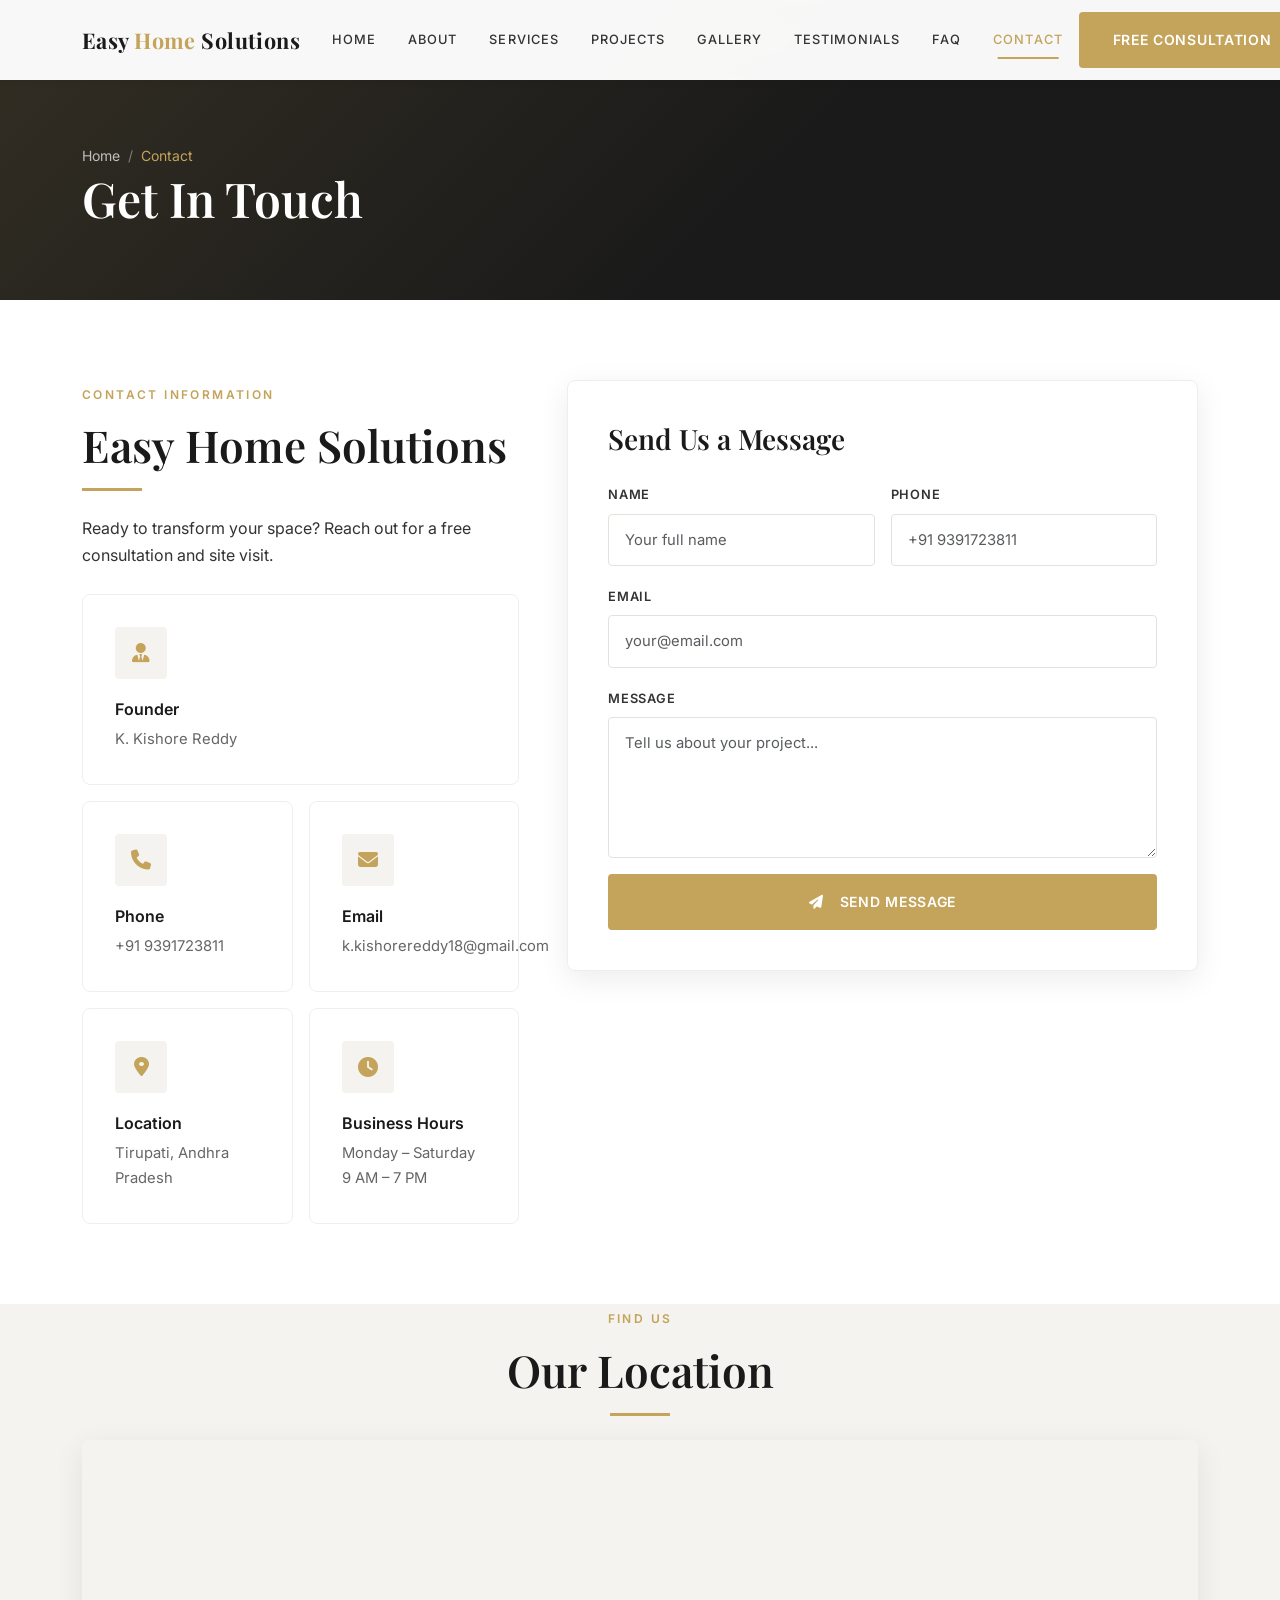
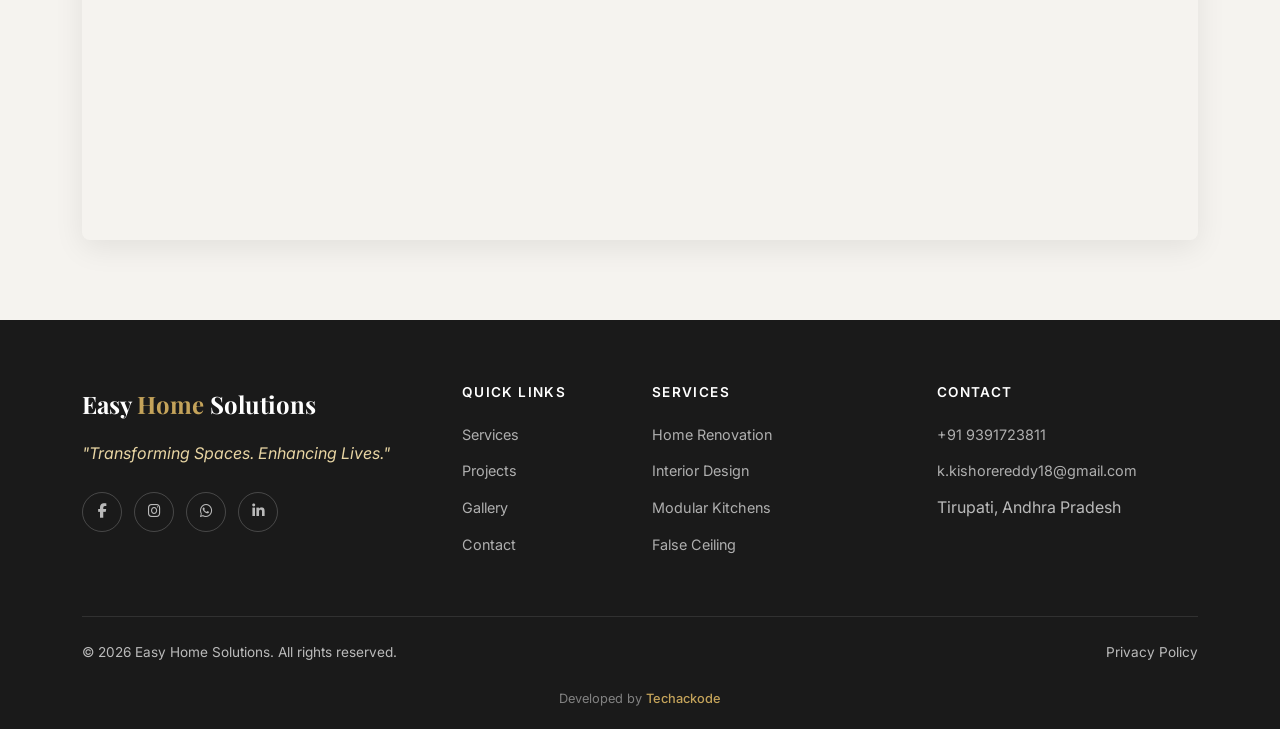
<file: contact.html>
<!DOCTYPE html>
<html lang="en">
<head>
  <meta charset="UTF-8">
  <meta name="viewport" content="width=device-width, initial-scale=1.0">
  <title>Contact Us | Easy Home Solutions — Tirupati, Andhra Pradesh</title>
  <meta name="description" content="Contact Easy Home Solutions for free consultation. Call +91 9391723811 or visit us in Tirupati, Andhra Pradesh. Premium home renovation and interior design.">
  <meta name="keywords" content="Contact Easy Home Solutions, Interior Designers in Tirupati, Home Renovation in Andhra Pradesh">
  <meta name="robots" content="index, follow">
  <meta name="theme-color" content="#1a1a1a">
  <link rel="canonical" href="https://easyhomesolutions.in/contact.html">
  <meta property="og:title" content="Contact Us | Easy Home Solutions">
  <meta property="og:description" content="Get in touch for a free site visit and consultation. Tirupati, Andhra Pradesh.">
  <meta property="og:type" content="website">
  <meta property="og:url" content="https://easyhomesolutions.in/contact.html">
  <meta property="og:image" content="https://images.unsplash.com/photo-1618221195710-dd6b41faaea6?w=1200&q=80">
  <meta property="og:locale" content="en_IN">
  <meta property="og:site_name" content="Easy Home Solutions">
  <meta name="twitter:card" content="summary_large_image">
  <meta name="twitter:title" content="Contact Us | Easy Home Solutions">
  <meta name="twitter:description" content="Get in touch for a free site visit and consultation.">
  <meta name="twitter:image" content="https://images.unsplash.com/photo-1618221195710-dd6b41faaea6?w=1200&q=80">
  <link rel="preconnect" href="https://fonts.googleapis.com">
  <link rel="preconnect" href="https://fonts.gstatic.com" crossorigin>
  <link href="https://fonts.googleapis.com/css2?family=Inter:wght@400;500;600;700&family=Playfair+Display:wght@500;600;700&display=swap" rel="stylesheet">
  <link href="https://cdn.jsdelivr.net/npm/bootstrap@5.3.3/dist/css/bootstrap.min.css" rel="stylesheet">
  <link href="https://cdnjs.cloudflare.com/ajax/libs/font-awesome/6.5.1/css/all.min.css" rel="stylesheet">
  <link href="https://cdn.jsdelivr.net/npm/aos@2.3.4/dist/aos.css" rel="stylesheet">
  <link href="css/style.css" rel="stylesheet">
  <script type="application/ld+json">
  {
    "@context": "https://schema.org",
    "@type": "LocalBusiness",
    "@id": "https://easyhomesolutions.in/#business",
    "name": "Easy Home Solutions",
    "image": "https://images.unsplash.com/photo-1618221195710-dd6b41faaea6?w=1200&q=80",
    "telephone": "+919391723811",
    "email": "k.kishorereddy18@gmail.com",
    "address": {
      "@type": "PostalAddress",
      "streetAddress": "Tirupati",
      "addressLocality": "Tirupati",
      "addressRegion": "Andhra Pradesh",
      "postalCode": "517501",
      "addressCountry": "IN"
    },
    "geo": {
      "@type": "GeoCoordinates",
      "latitude": 13.6288,
      "longitude": 79.4192
    },
    "openingHoursSpecification": {
      "@type": "OpeningHoursSpecification",
      "dayOfWeek": ["Monday","Tuesday","Wednesday","Thursday","Friday","Saturday"],
      "opens": "09:00",
      "closes": "19:00"
    },
    "founder": {
      "@type": "Person",
      "name": "K. Kishore Reddy"
    },
    "url": "https://easyhomesolutions.in/contact.html"
  }
  </script>
</head>
<body>

  <nav class="navbar navbar-ehs navbar-expand-lg inner-page" aria-label="Main navigation">
    <div class="container">
      <a class="navbar-brand" href="index.html">Easy <span>Home</span> Solutions</a>
      <button class="navbar-toggler-ehs d-lg-none" type="button" aria-label="Toggle navigation"><span></span><span></span><span></span></button>
      <div class="collapse navbar-collapse d-none d-lg-flex justify-content-center">
        <ul class="navbar-nav">
          <li class="nav-item"><a class="nav-link" href="index.html" data-page="index.html">Home</a></li>
          <li class="nav-item"><a class="nav-link" href="about.html" data-page="about.html">About</a></li>
          <li class="nav-item"><a class="nav-link" href="services.html" data-page="services.html">Services</a></li>
          <li class="nav-item"><a class="nav-link" href="projects.html" data-page="projects.html">Projects</a></li>
          <li class="nav-item"><a class="nav-link" href="gallery.html" data-page="gallery.html">Gallery</a></li>
          <li class="nav-item"><a class="nav-link" href="testimonials.html" data-page="testimonials.html">Testimonials</a></li>
          <li class="nav-item"><a class="nav-link" href="faq.html" data-page="faq.html">FAQ</a></li>
          <li class="nav-item"><a class="nav-link active" href="contact.html" data-page="contact.html">Contact</a></li>
        </ul>
      </div>
      <a href="contact.html" class="btn-ehs btn-ehs-primary d-none d-lg-inline-flex">Free Consultation</a>
    </div>
  </nav>

  <div class="mobile-menu d-lg-none">
    <ul class="navbar-nav">
      <li class="nav-item"><a class="nav-link" href="index.html">Home</a></li>
      <li class="nav-item"><a class="nav-link" href="about.html">About</a></li>
      <li class="nav-item"><a class="nav-link" href="services.html">Services</a></li>
      <li class="nav-item"><a class="nav-link" href="projects.html">Projects</a></li>
      <li class="nav-item"><a class="nav-link" href="gallery.html">Gallery</a></li>
      <li class="nav-item"><a class="nav-link" href="testimonials.html">Testimonials</a></li>
      <li class="nav-item"><a class="nav-link" href="faq.html">FAQ</a></li>
      <li class="nav-item"><a class="nav-link" href="contact.html">Contact</a></li>
    </ul>
    <a href="contact.html" class="btn-ehs btn-ehs-primary mt-4 w-100">Free Consultation</a>
  </div>

  <main>
    <header class="page-header">
      <div class="container" data-aos="fade-up">
        <nav aria-label="Breadcrumb">
          <ol class="breadcrumb">
            <li class="breadcrumb-item"><a href="index.html">Home</a></li>
            <li class="breadcrumb-item active" aria-current="page">Contact</li>
          </ol>
        </nav>
        <h1>Get In Touch</h1>
      </div>
    </header>

    <section class="section-padding">
      <div class="container">
        <div class="row g-5">
          <div class="col-lg-5" data-aos="fade-right">
            <span class="section-label">Contact Information</span>
            <h2 class="section-title">Easy Home Solutions</h2>
            <div class="divider"></div>
            <p class="mb-4">Ready to transform your space? Reach out for a free consultation and site visit.</p>

            <div class="row g-3">
              <div class="col-12">
                <div class="contact-info-card">
                  <div class="contact-info-icon"><i class="fas fa-user-tie" aria-hidden="true"></i></div>
                  <h4>Founder</h4>
                  <p>K. Kishore Reddy</p>
                </div>
              </div>
              <div class="col-sm-6">
                <div class="contact-info-card">
                  <div class="contact-info-icon"><i class="fas fa-phone" aria-hidden="true"></i></div>
                  <h4>Phone</h4>
                  <p><a href="tel:+919391723811">+91 9391723811</a></p>
                </div>
              </div>
              <div class="col-sm-6">
                <div class="contact-info-card">
                  <div class="contact-info-icon"><i class="fas fa-envelope" aria-hidden="true"></i></div>
                  <h4>Email</h4>
                  <p><a href="mailto:k.kishorereddy18@gmail.com">k.kishorereddy18@gmail.com</a></p>
                </div>
              </div>
              <div class="col-sm-6">
                <div class="contact-info-card">
                  <div class="contact-info-icon"><i class="fas fa-map-marker-alt" aria-hidden="true"></i></div>
                  <h4>Location</h4>
                  <p>Tirupati, Andhra Pradesh</p>
                </div>
              </div>
              <div class="col-sm-6">
                <div class="contact-info-card">
                  <div class="contact-info-icon"><i class="fas fa-clock" aria-hidden="true"></i></div>
                  <h4>Business Hours</h4>
                  <p>Monday – Saturday<br>9 AM – 7 PM</p>
                </div>
              </div>
            </div>
          </div>

          <div class="col-lg-7" data-aos="fade-left">
            <div class="contact-form">
              <h3 class="mb-4">Send Us a Message</h3>
              <div class="alert form-alert" role="alert" aria-live="polite" hidden></div>
              <form id="contactForm" novalidate>
                <div class="row g-3">
                  <div class="col-md-6">
                    <label for="name" class="form-label">Name</label>
                    <input type="text" class="form-control" id="name" name="name" placeholder="Your full name" required autocomplete="name" minlength="2">
                    <div class="invalid-feedback">Please enter your full name (at least 2 characters).</div>
                  </div>
                  <div class="col-md-6">
                    <label for="phone" class="form-label">Phone</label>
                    <input type="tel" class="form-control" id="phone" name="phone" placeholder="+91 9391723811" required autocomplete="tel" pattern="[6-9][0-9]{9}">
                    <div class="invalid-feedback">Please enter a valid 10-digit Indian mobile number.</div>
                  </div>
                  <div class="col-12">
                    <label for="email" class="form-label">Email</label>
                    <input type="email" class="form-control" id="email" name="email" placeholder="your@email.com" required autocomplete="email">
                    <div class="invalid-feedback">Please enter a valid email address.</div>
                  </div>
                  <div class="col-12">
                    <label for="message" class="form-label">Message</label>
                    <textarea class="form-control" id="message" name="message" rows="5" placeholder="Tell us about your project..." required minlength="10"></textarea>
                    <div class="invalid-feedback">Please enter a message (at least 10 characters).</div>
                  </div>
                  <div class="col-12">
                    <button type="submit" class="btn-ehs btn-ehs-primary w-100">
                      <i class="fas fa-paper-plane me-2" aria-hidden="true"></i>Send Message
                    </button>
                  </div>
                </div>
              </form>
            </div>
          </div>
        </div>
      </div>
    </section>

    <section class="section-padding bg-cream pt-0">
      <div class="container" data-aos="fade-up">
        <div class="text-center mb-4">
          <span class="section-label">Find Us</span>
          <h2 class="section-title">Our Location</h2>
          <div class="divider divider-center"></div>
        </div>
        <div class="map-container">
          <iframe
            src="https://maps.google.com/maps?q=Tirupati,Andhra+Pradesh,India&output=embed"
            title="Easy Home Solutions location map - Tirupati, Andhra Pradesh"
            loading="lazy"
            referrerpolicy="no-referrer-when-downgrade"
            allowfullscreen>
          </iframe>
        </div>
      </div>
    </section>
  </main>

  <footer class="footer" role="contentinfo">
    <div class="container">
      <div class="row g-4">
        <div class="col-lg-4">
          <div class="footer-brand">Easy <span>Home</span> Solutions</div>
          <p class="footer-tagline">"Transforming Spaces. Enhancing Lives."</p>
          <div class="footer-social mt-3">
            <a href="#" aria-label="Facebook"><i class="fab fa-facebook-f" aria-hidden="true"></i></a>
            <a href="#" aria-label="Instagram"><i class="fab fa-instagram" aria-hidden="true"></i></a>
            <a href="https://wa.me/919391723811" aria-label="WhatsApp"><i class="fab fa-whatsapp" aria-hidden="true"></i></a>
            <a href="#" aria-label="LinkedIn"><i class="fab fa-linkedin-in" aria-hidden="true"></i></a>
          </div>
        </div>
        <div class="col-6 col-lg-2">
          <h5>Quick Links</h5>
          <ul class="footer-links">
            <li><a href="services.html">Services</a></li>
            <li><a href="projects.html">Projects</a></li>
            <li><a href="gallery.html">Gallery</a></li>
            <li><a href="contact.html">Contact</a></li>
          </ul>
        </div>
        <div class="col-6 col-lg-3">
          <h5>Services</h5>
          <ul class="footer-links">
            <li><a href="services.html">Home Renovation</a></li>
            <li><a href="services.html">Interior Design</a></li>
            <li><a href="services.html">Modular Kitchens</a></li>
            <li><a href="services.html">False Ceiling</a></li>
          </ul>
        </div>
        <div class="col-lg-3">
          <h5>Contact</h5>
          <ul class="footer-links">
            <li><a href="tel:+919391723811">+91 9391723811</a></li>
            <li><a href="mailto:k.kishorereddy18@gmail.com">k.kishorereddy18@gmail.com</a></li>
            <li>Tirupati, Andhra Pradesh</li>
          </ul>
        </div>
      </div>
      <div class="footer-bottom d-flex flex-column flex-md-row justify-content-between align-items-center gap-2">
        <p class="mb-0">&copy; 2026 Easy Home Solutions. All rights reserved.</p>
        <a href="privacy.html">Privacy Policy</a>
      </div>
      <div class="footer-techackode">
        <p class="mb-0">Developed by <a href="https://techackode.com" target="_blank" rel="noopener noreferrer">Techackode</a></p>
      </div>
    </div>
  </footer>

  <button class="back-to-top" aria-label="Back to top"><i class="fas fa-chevron-up" aria-hidden="true"></i></button>
  <script src="https://cdn.jsdelivr.net/npm/bootstrap@5.3.3/dist/js/bootstrap.bundle.min.js" defer></script>
  <script src="https://cdn.jsdelivr.net/npm/aos@2.3.4/dist/aos.js" defer></script>
  <script src="js/script.js" defer></script>
</body>
</html>
</file>
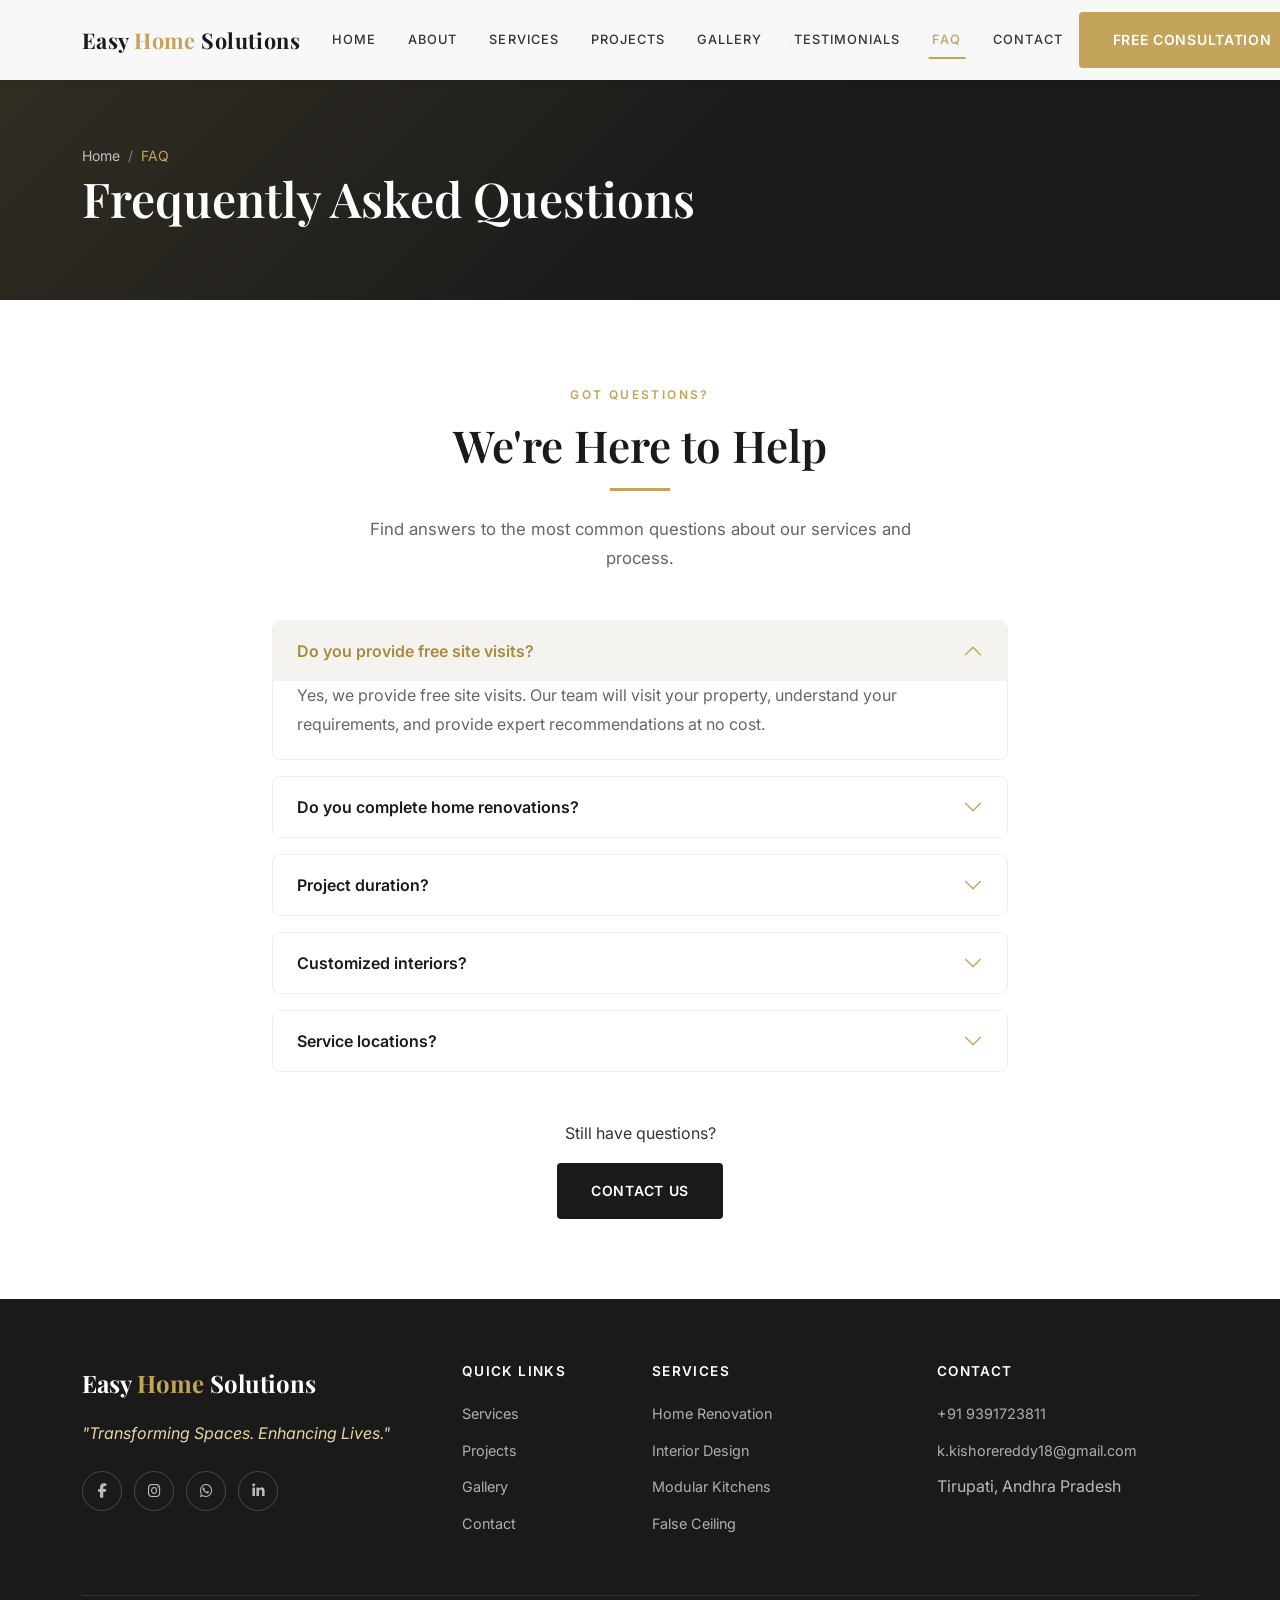
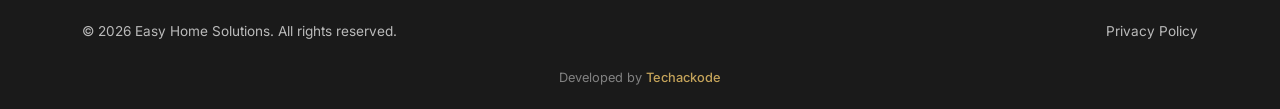
<file: faq.html>
<!DOCTYPE html>
<html lang="en">
<head>
  <meta charset="UTF-8">
  <meta name="viewport" content="width=device-width, initial-scale=1.0">
  <title>FAQ | Easy Home Solutions — Frequently Asked Questions</title>
  <meta name="description" content="Find answers to common questions about Easy Home Solutions home renovation, interior design services, project duration, and service locations in Andhra Pradesh.">
  <meta name="robots" content="index, follow">
  <meta name="theme-color" content="#1a1a1a">
  <link rel="canonical" href="https://easyhomesolutions.in/faq.html">
  <meta property="og:title" content="FAQ | Easy Home Solutions">
  <meta property="og:description" content="Frequently asked questions about home renovation, interior design, and our services in Andhra Pradesh.">
  <meta property="og:type" content="website">
  <meta property="og:url" content="https://easyhomesolutions.in/faq.html">
  <meta property="og:image" content="https://images.unsplash.com/photo-1618221195710-dd6b41faaea6?w=1200&q=80">
  <meta property="og:locale" content="en_IN">
  <meta property="og:site_name" content="Easy Home Solutions">
  <meta name="twitter:card" content="summary_large_image">
  <meta name="twitter:title" content="FAQ | Easy Home Solutions">
  <meta name="twitter:description" content="Answers to common questions about our renovation services.">
  <meta name="twitter:image" content="https://images.unsplash.com/photo-1618221195710-dd6b41faaea6?w=1200&q=80">
  <link rel="preconnect" href="https://fonts.googleapis.com">
  <link rel="preconnect" href="https://fonts.gstatic.com" crossorigin>
  <link href="https://fonts.googleapis.com/css2?family=Inter:wght@400;500;600;700&family=Playfair+Display:wght@500;600;700&display=swap" rel="stylesheet">
  <link href="https://cdn.jsdelivr.net/npm/bootstrap@5.3.3/dist/css/bootstrap.min.css" rel="stylesheet">
  <link href="https://cdnjs.cloudflare.com/ajax/libs/font-awesome/6.5.1/css/all.min.css" rel="stylesheet">
  <link href="https://cdn.jsdelivr.net/npm/aos@2.3.4/dist/aos.css" rel="stylesheet">
  <link href="css/style.css" rel="stylesheet">
  <script type="application/ld+json">
  {
    "@context": "https://schema.org",
    "@type": "FAQPage",
    "mainEntity": [
      {
        "@type": "Question",
        "name": "Do you provide free site visits?",
        "acceptedAnswer": {
          "@type": "Answer",
          "text": "Yes, we provide free site visits."
        }
      },
      {
        "@type": "Question",
        "name": "Do you complete home renovations?",
        "acceptedAnswer": {
          "@type": "Answer",
          "text": "Yes."
        }
      },
      {
        "@type": "Question",
        "name": "Project duration?",
        "acceptedAnswer": {
          "@type": "Answer",
          "text": "Depends on project scope."
        }
      },
      {
        "@type": "Question",
        "name": "Customized interiors?",
        "acceptedAnswer": {
          "@type": "Answer",
          "text": "Yes."
        }
      },
      {
        "@type": "Question",
        "name": "Service locations?",
        "acceptedAnswer": {
          "@type": "Answer",
          "text": "Andhra Pradesh and nearby regions."
        }
      }
    ]
  }
  </script>
</head>
<body>

  <nav class="navbar navbar-ehs navbar-expand-lg inner-page" aria-label="Main navigation">
    <div class="container">
      <a class="navbar-brand" href="index.html">Easy <span>Home</span> Solutions</a>
      <button class="navbar-toggler-ehs d-lg-none" type="button" aria-label="Toggle navigation"><span></span><span></span><span></span></button>
      <div class="collapse navbar-collapse d-none d-lg-flex justify-content-center">
        <ul class="navbar-nav">
          <li class="nav-item"><a class="nav-link" href="index.html" data-page="index.html">Home</a></li>
          <li class="nav-item"><a class="nav-link" href="about.html" data-page="about.html">About</a></li>
          <li class="nav-item"><a class="nav-link" href="services.html" data-page="services.html">Services</a></li>
          <li class="nav-item"><a class="nav-link" href="projects.html" data-page="projects.html">Projects</a></li>
          <li class="nav-item"><a class="nav-link" href="gallery.html" data-page="gallery.html">Gallery</a></li>
          <li class="nav-item"><a class="nav-link" href="testimonials.html" data-page="testimonials.html">Testimonials</a></li>
          <li class="nav-item"><a class="nav-link active" href="faq.html" data-page="faq.html">FAQ</a></li>
          <li class="nav-item"><a class="nav-link" href="contact.html" data-page="contact.html">Contact</a></li>
        </ul>
      </div>
      <a href="contact.html" class="btn-ehs btn-ehs-primary d-none d-lg-inline-flex">Free Consultation</a>
    </div>
  </nav>

  <div class="mobile-menu d-lg-none">
    <ul class="navbar-nav">
      <li class="nav-item"><a class="nav-link" href="index.html">Home</a></li>
      <li class="nav-item"><a class="nav-link" href="about.html">About</a></li>
      <li class="nav-item"><a class="nav-link" href="services.html">Services</a></li>
      <li class="nav-item"><a class="nav-link" href="projects.html">Projects</a></li>
      <li class="nav-item"><a class="nav-link" href="gallery.html">Gallery</a></li>
      <li class="nav-item"><a class="nav-link" href="testimonials.html">Testimonials</a></li>
      <li class="nav-item"><a class="nav-link" href="faq.html">FAQ</a></li>
      <li class="nav-item"><a class="nav-link" href="contact.html">Contact</a></li>
    </ul>
    <a href="contact.html" class="btn-ehs btn-ehs-primary mt-4 w-100">Free Consultation</a>
  </div>

  <main>
    <header class="page-header">
      <div class="container" data-aos="fade-up">
        <nav aria-label="Breadcrumb">
          <ol class="breadcrumb">
            <li class="breadcrumb-item"><a href="index.html">Home</a></li>
            <li class="breadcrumb-item active" aria-current="page">FAQ</li>
          </ol>
        </nav>
        <h1>Frequently Asked Questions</h1>
      </div>
    </header>

    <section class="section-padding">
      <div class="container">
        <div class="row">
          <div class="col-lg-8 mx-auto" data-aos="fade-up">
            <div class="text-center mb-5">
              <span class="section-label">Got Questions?</span>
              <h2 class="section-title">We're Here to Help</h2>
              <div class="divider divider-center"></div>
              <p class="section-subtitle mx-auto">Find answers to the most common questions about our services and process.</p>
            </div>

            <div class="accordion faq-accordion" id="faqAccordion">
              <div class="accordion-item">
                <h2 class="accordion-header">
                  <button class="accordion-button" type="button" data-bs-toggle="collapse" data-bs-target="#faq1" aria-expanded="true" aria-controls="faq1">
                    Do you provide free site visits?
                  </button>
                </h2>
                <div id="faq1" class="accordion-collapse collapse show" data-bs-parent="#faqAccordion">
                  <div class="accordion-body">
                    Yes, we provide free site visits. Our team will visit your property, understand your requirements, and provide expert recommendations at no cost.
                  </div>
                </div>
              </div>
              <div class="accordion-item">
                <h2 class="accordion-header">
                  <button class="accordion-button collapsed" type="button" data-bs-toggle="collapse" data-bs-target="#faq2" aria-expanded="false" aria-controls="faq2">
                    Do you complete home renovations?
                  </button>
                </h2>
                <div id="faq2" class="accordion-collapse collapse" data-bs-parent="#faqAccordion">
                  <div class="accordion-body">
                    Yes. We offer complete home renovation services including structural changes, interior design, modular kitchens, false ceilings, electrical, plumbing, painting, and more.
                  </div>
                </div>
              </div>
              <div class="accordion-item">
                <h2 class="accordion-header">
                  <button class="accordion-button collapsed" type="button" data-bs-toggle="collapse" data-bs-target="#faq3" aria-expanded="false" aria-controls="faq3">
                    Project duration?
                  </button>
                </h2>
                <div id="faq3" class="accordion-collapse collapse" data-bs-parent="#faqAccordion">
                  <div class="accordion-body">
                    Depends on project scope. A modular kitchen may take 2–4 weeks, while a complete home renovation can take 2–6 months. We provide a detailed timeline during consultation.
                  </div>
                </div>
              </div>
              <div class="accordion-item">
                <h2 class="accordion-header">
                  <button class="accordion-button collapsed" type="button" data-bs-toggle="collapse" data-bs-target="#faq4" aria-expanded="false" aria-controls="faq4">
                    Customized interiors?
                  </button>
                </h2>
                <div id="faq4" class="accordion-collapse collapse" data-bs-parent="#faqAccordion">
                  <div class="accordion-body">
                    Yes. Every project is fully customized to match your style, budget, and functional needs. We create bespoke designs tailored specifically for your space.
                  </div>
                </div>
              </div>
              <div class="accordion-item">
                <h2 class="accordion-header">
                  <button class="accordion-button collapsed" type="button" data-bs-toggle="collapse" data-bs-target="#faq5" aria-expanded="false" aria-controls="faq5">
                    Service locations?
                  </button>
                </h2>
                <div id="faq5" class="accordion-collapse collapse" data-bs-parent="#faqAccordion">
                  <div class="accordion-body">
                    Andhra Pradesh and nearby regions. We are based in Tirupati and serve clients across Chittoor, Nellore, Kadapa, and surrounding areas.
                  </div>
                </div>
              </div>
            </div>

            <div class="text-center mt-5">
              <p class="mb-3">Still have questions?</p>
              <a href="contact.html" class="btn-ehs btn-ehs-dark">Contact Us</a>
            </div>
          </div>
        </div>
      </div>
    </section>
  </main>

  <footer class="footer" role="contentinfo">
    <div class="container">
      <div class="row g-4">
        <div class="col-lg-4">
          <div class="footer-brand">Easy <span>Home</span> Solutions</div>
          <p class="footer-tagline">"Transforming Spaces. Enhancing Lives."</p>
          <div class="footer-social mt-3">
            <a href="#" aria-label="Facebook"><i class="fab fa-facebook-f" aria-hidden="true"></i></a>
            <a href="#" aria-label="Instagram"><i class="fab fa-instagram" aria-hidden="true"></i></a>
            <a href="#" aria-label="WhatsApp"><i class="fab fa-whatsapp" aria-hidden="true"></i></a>
            <a href="#" aria-label="LinkedIn"><i class="fab fa-linkedin-in" aria-hidden="true"></i></a>
          </div>
        </div>
        <div class="col-6 col-lg-2">
          <h5>Quick Links</h5>
          <ul class="footer-links">
            <li><a href="services.html">Services</a></li>
            <li><a href="projects.html">Projects</a></li>
            <li><a href="gallery.html">Gallery</a></li>
            <li><a href="contact.html">Contact</a></li>
          </ul>
        </div>
        <div class="col-6 col-lg-3">
          <h5>Services</h5>
          <ul class="footer-links">
            <li><a href="services.html">Home Renovation</a></li>
            <li><a href="services.html">Interior Design</a></li>
            <li><a href="services.html">Modular Kitchens</a></li>
            <li><a href="services.html">False Ceiling</a></li>
          </ul>
        </div>
        <div class="col-lg-3">
          <h5>Contact</h5>
          <ul class="footer-links">
            <li><a href="tel:+919391723811">+91 9391723811</a></li>
            <li><a href="mailto:k.kishorereddy18@gmail.com">k.kishorereddy18@gmail.com</a></li>
            <li>Tirupati, Andhra Pradesh</li>
          </ul>
        </div>
      </div>
      <div class="footer-bottom d-flex flex-column flex-md-row justify-content-between align-items-center gap-2">
        <p class="mb-0">&copy; 2026 Easy Home Solutions. All rights reserved.</p>
        <a href="privacy.html">Privacy Policy</a>
      </div>
      <div class="footer-techackode">
        <p class="mb-0">Developed by <a href="https://techackode.com" target="_blank" rel="noopener noreferrer">Techackode</a></p>
      </div>
    </div>
  </footer>

  <button class="back-to-top" aria-label="Back to top"><i class="fas fa-chevron-up" aria-hidden="true"></i></button>
  <script src="https://cdn.jsdelivr.net/npm/bootstrap@5.3.3/dist/js/bootstrap.bundle.min.js" defer></script>
  <script src="https://cdn.jsdelivr.net/npm/aos@2.3.4/dist/aos.js" defer></script>
  <script src="js/script.js" defer></script>
</body>
</html>
</file>
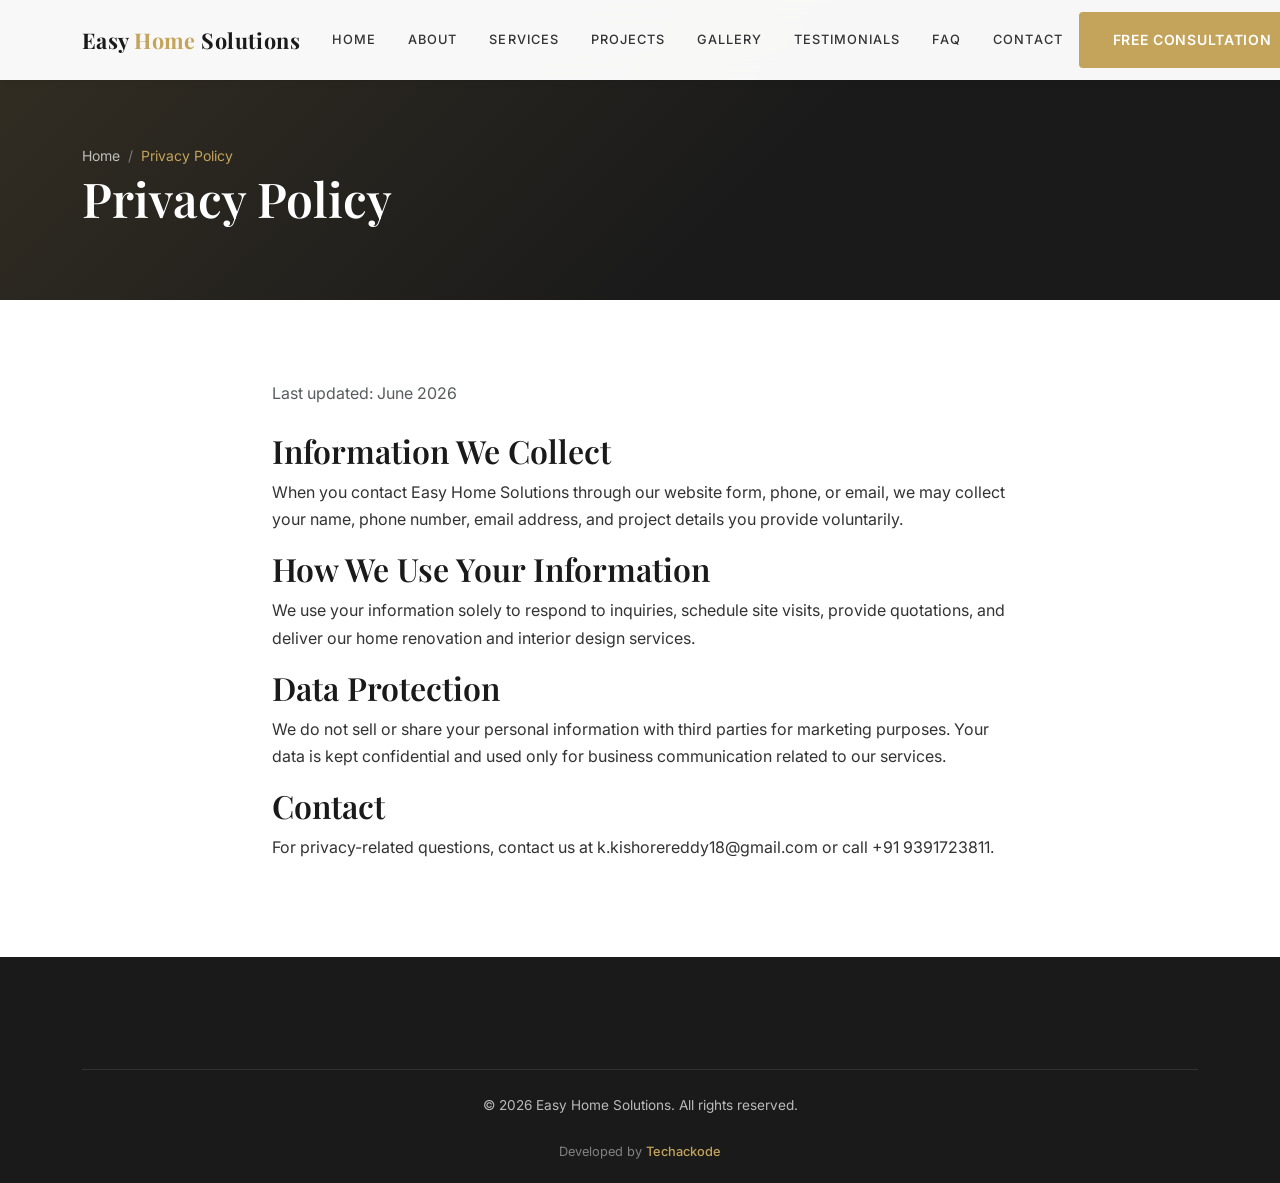
<file: privacy.html>
<!DOCTYPE html>
<html lang="en">
<head>
  <meta charset="UTF-8">
  <meta name="viewport" content="width=device-width, initial-scale=1.0">
  <title>Privacy Policy | Easy Home Solutions</title>
  <meta name="description" content="Privacy Policy for Easy Home Solutions. Learn how we collect, use, and protect your personal information.">
  <meta name="robots" content="noindex, follow">
  <link rel="preconnect" href="https://fonts.googleapis.com">
  <link rel="preconnect" href="https://fonts.gstatic.com" crossorigin>
  <link href="https://fonts.googleapis.com/css2?family=Inter:wght@400;500;600;700&family=Playfair+Display:wght@500;600;700&display=swap" rel="stylesheet">
  <link href="https://cdn.jsdelivr.net/npm/bootstrap@5.3.3/dist/css/bootstrap.min.css" rel="stylesheet">
  <link href="https://cdnjs.cloudflare.com/ajax/libs/font-awesome/6.5.1/css/all.min.css" rel="stylesheet">
  <link href="css/style.css" rel="stylesheet">
</head>
<body>

  <nav class="navbar navbar-ehs navbar-expand-lg inner-page" aria-label="Main navigation">
    <div class="container">
      <a class="navbar-brand" href="index.html">Easy <span>Home</span> Solutions</a>
      <button class="navbar-toggler-ehs d-lg-none" type="button" aria-label="Toggle navigation"><span></span><span></span><span></span></button>
      <div class="collapse navbar-collapse d-none d-lg-flex justify-content-center">
        <ul class="navbar-nav">
          <li class="nav-item"><a class="nav-link" href="index.html" data-page="index.html">Home</a></li>
          <li class="nav-item"><a class="nav-link" href="about.html" data-page="about.html">About</a></li>
          <li class="nav-item"><a class="nav-link" href="services.html" data-page="services.html">Services</a></li>
          <li class="nav-item"><a class="nav-link" href="projects.html" data-page="projects.html">Projects</a></li>
          <li class="nav-item"><a class="nav-link" href="gallery.html" data-page="gallery.html">Gallery</a></li>
          <li class="nav-item"><a class="nav-link" href="testimonials.html" data-page="testimonials.html">Testimonials</a></li>
          <li class="nav-item"><a class="nav-link" href="faq.html" data-page="faq.html">FAQ</a></li>
          <li class="nav-item"><a class="nav-link" href="contact.html" data-page="contact.html">Contact</a></li>
        </ul>
      </div>
      <a href="contact.html" class="btn-ehs btn-ehs-primary d-none d-lg-inline-flex">Free Consultation</a>
    </div>
  </nav>

  <div class="mobile-menu d-lg-none">
    <ul class="navbar-nav">
      <li class="nav-item"><a class="nav-link" href="index.html">Home</a></li>
      <li class="nav-item"><a class="nav-link" href="contact.html">Contact</a></li>
    </ul>
  </div>

  <main>
    <header class="page-header">
      <div class="container">
        <nav aria-label="Breadcrumb">
          <ol class="breadcrumb">
            <li class="breadcrumb-item"><a href="index.html">Home</a></li>
            <li class="breadcrumb-item active" aria-current="page">Privacy Policy</li>
          </ol>
        </nav>
        <h1>Privacy Policy</h1>
      </div>
    </header>

    <section class="section-padding">
      <div class="container">
        <div class="row">
          <div class="col-lg-8 mx-auto">
            <p class="text-muted mb-4">Last updated: June 2026</p>
            <h2>Information We Collect</h2>
            <p>When you contact Easy Home Solutions through our website form, phone, or email, we may collect your name, phone number, email address, and project details you provide voluntarily.</p>
            <h2>How We Use Your Information</h2>
            <p>We use your information solely to respond to inquiries, schedule site visits, provide quotations, and deliver our home renovation and interior design services.</p>
            <h2>Data Protection</h2>
            <p>We do not sell or share your personal information with third parties for marketing purposes. Your data is kept confidential and used only for business communication related to our services.</p>
            <h2>Contact</h2>
            <p>For privacy-related questions, contact us at <a href="mailto:k.kishorereddy18@gmail.com">k.kishorereddy18@gmail.com</a> or call <a href="tel:+919391723811">+91 9391723811</a>.</p>
          </div>
        </div>
      </div>
    </section>
  </main>

  <footer class="footer" role="contentinfo">
    <div class="container">
      <div class="footer-bottom text-center">
        <p class="mb-0">&copy; 2026 Easy Home Solutions. All rights reserved.</p>
      </div>
      <div class="footer-techackode">
        <p class="mb-0">Developed by <a href="https://techackode.com" target="_blank" rel="noopener noreferrer">Techackode</a></p>
      </div>
    </div>
  </footer>

  <script src="https://cdn.jsdelivr.net/npm/bootstrap@5.3.3/dist/js/bootstrap.bundle.min.js" defer></script>
  <script src="js/script.js" defer></script>
</body>
</html>
</file>
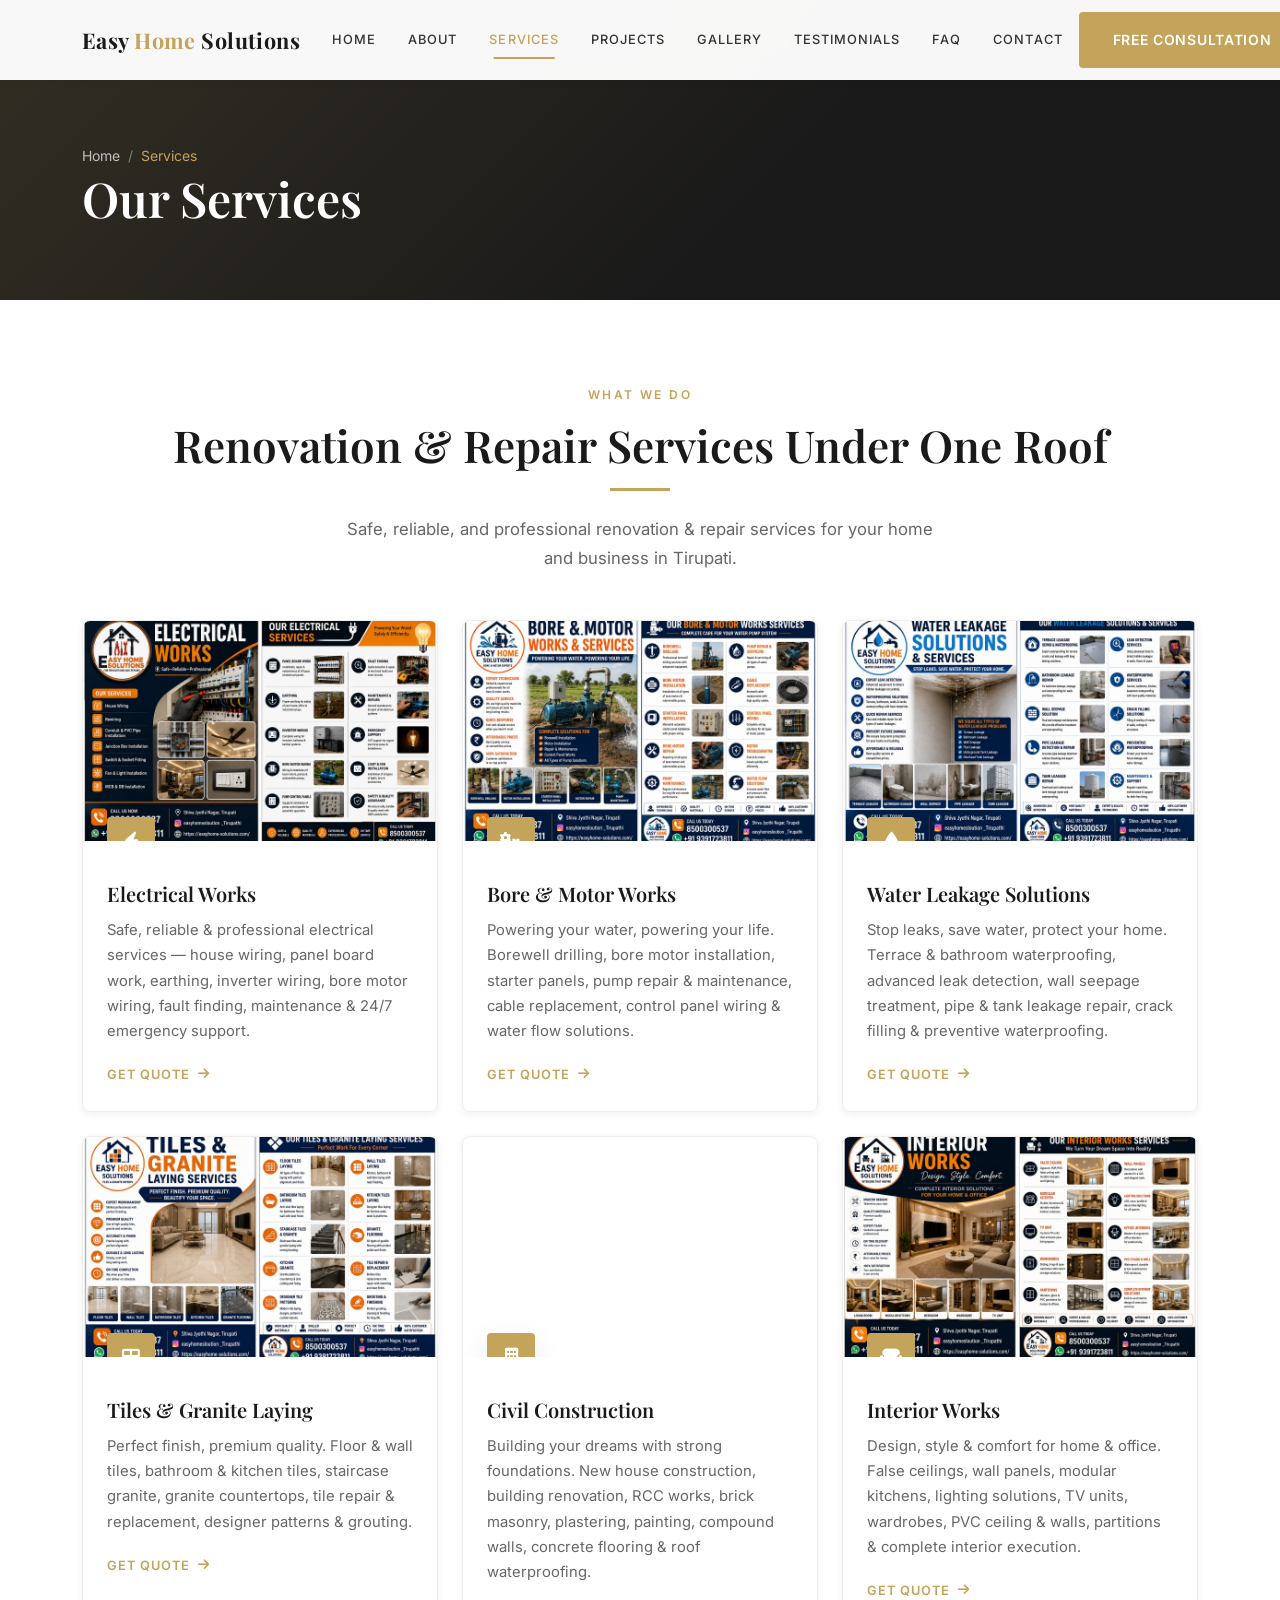
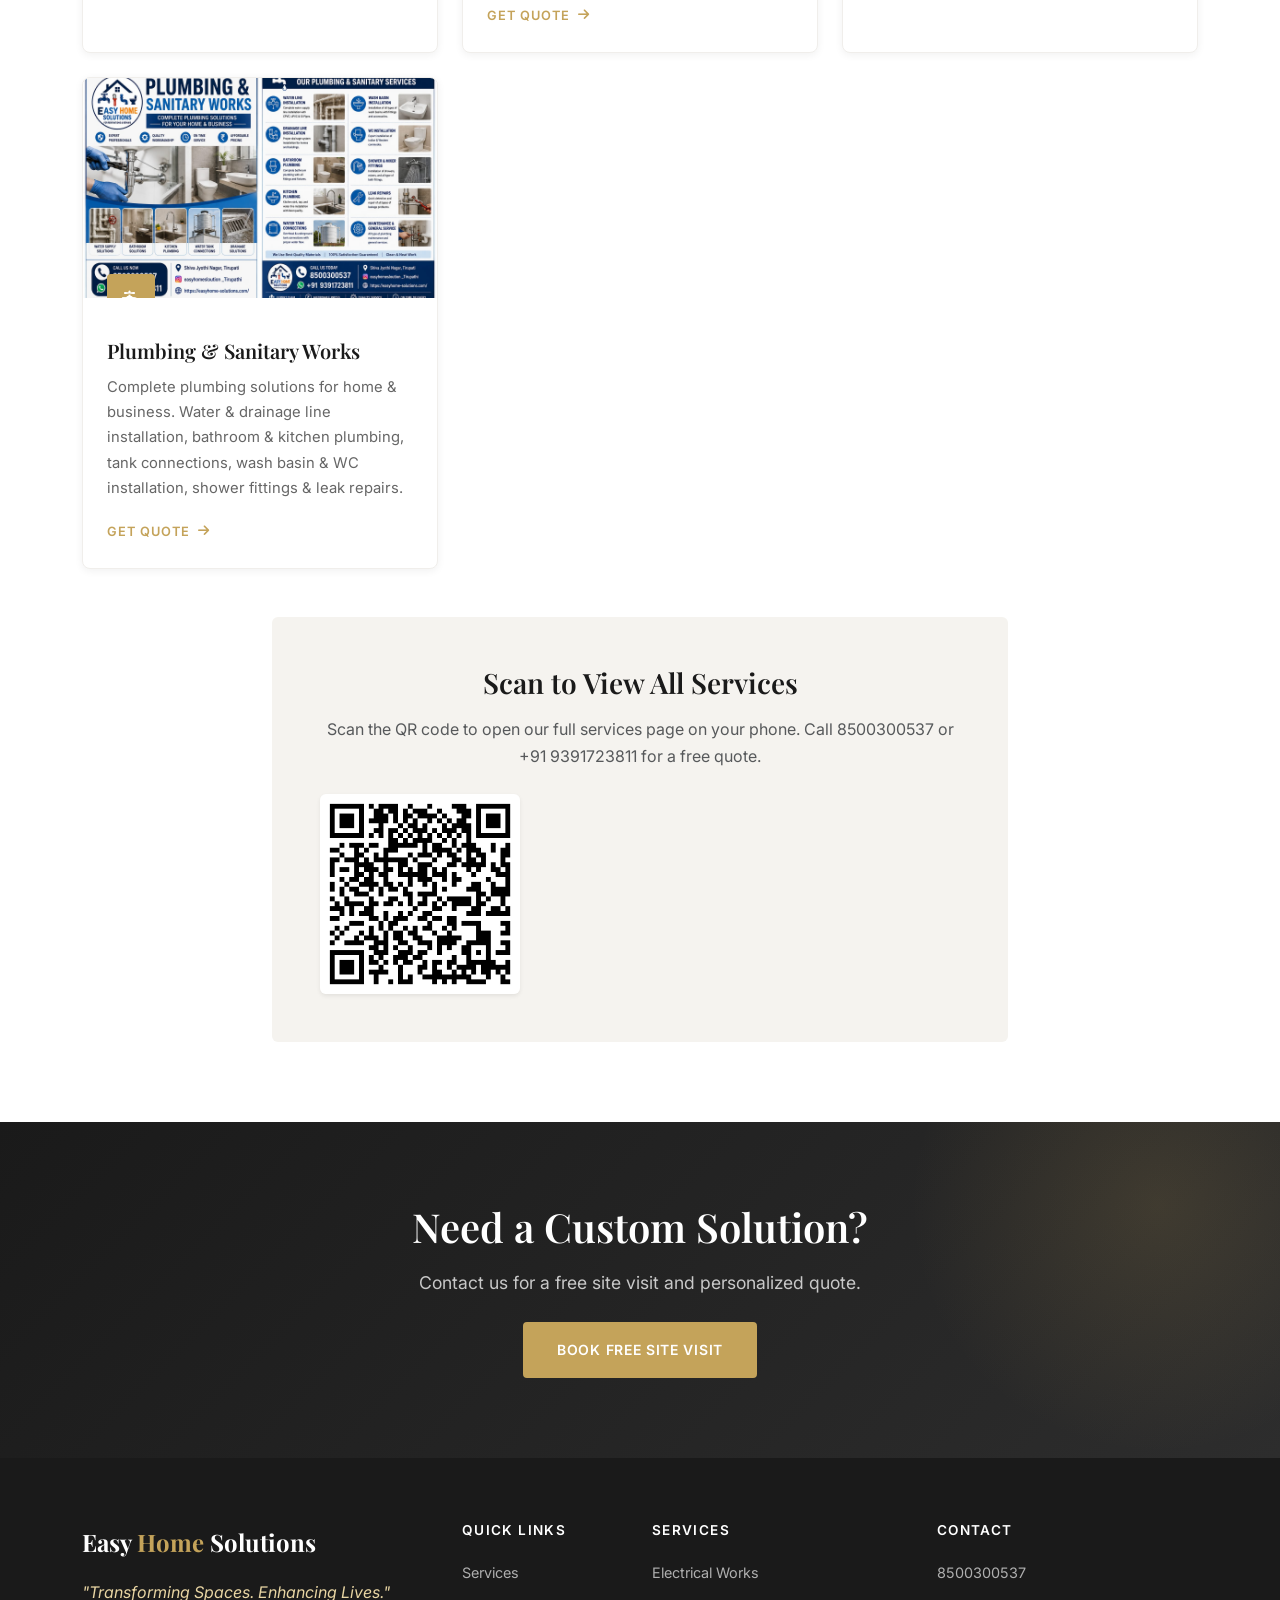
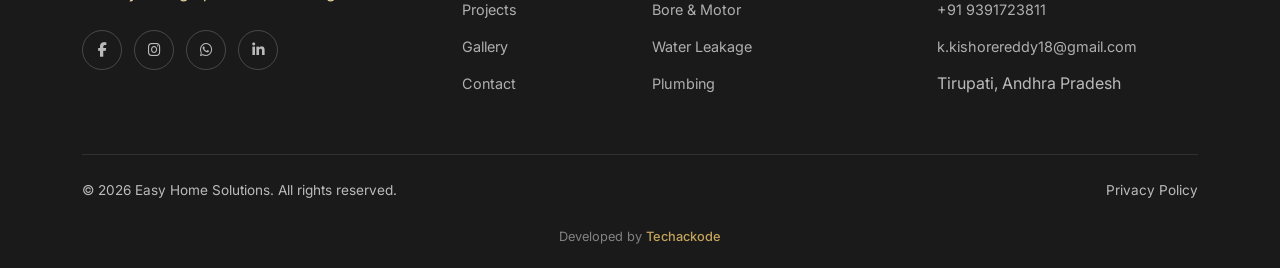
<file: services.html>
<!DOCTYPE html>
<html lang="en">
<head>
  <meta charset="UTF-8">
  <meta name="viewport" content="width=device-width, initial-scale=1.0">
  <title>Our Services | Easy Home Solutions — Renovation &amp; Interior Design</title>
  <meta name="description" content="Easy Home Solutions offers electrical works, bore &amp; motor services, water leakage solutions, tiles &amp; granite, civil construction, interior works, and plumbing in Tirupati. Call 8500300537.">
  <meta name="keywords" content="Electrical Services Tirupati, Bore Motor Repair, Water Leakage Solutions, Tiles Granite Laying, Civil Construction, Interior Works, Plumbing Sanitary Works, Easy Home Solutions">
  <meta name="robots" content="index, follow">
  <meta name="theme-color" content="#1a1a1a">
  <link rel="canonical" href="https://easyhomesolutions.in/services.html">
  <meta property="og:title" content="Our Services | Easy Home Solutions">
  <meta property="og:description" content="Electrical, bore &amp; motor, water leakage, tiles, civil construction, interior &amp; plumbing services in Tirupati, Andhra Pradesh.">
  <meta property="og:type" content="website">
  <meta property="og:url" content="https://easyhomesolutions.in/services.html">
  <meta property="og:image" content="assets/EHS/electrical-works.jpg">
  <meta property="og:locale" content="en_IN">
  <meta property="og:site_name" content="Easy Home Solutions">
  <meta name="twitter:card" content="summary_large_image">
  <meta name="twitter:title" content="Our Services | Easy Home Solutions">
  <meta name="twitter:description" content="Electrical, bore &amp; motor, water leakage, tiles, civil construction, interior &amp; plumbing services in Tirupati.">
  <meta name="twitter:image" content="assets/EHS/electrical-works.jpg">
  <link rel="preconnect" href="https://fonts.googleapis.com">
  <link rel="preconnect" href="https://fonts.gstatic.com" crossorigin>
  <link href="https://fonts.googleapis.com/css2?family=Inter:wght@400;500;600;700&family=Playfair+Display:wght@500;600;700&display=swap" rel="stylesheet">
  <link href="https://cdn.jsdelivr.net/npm/bootstrap@5.3.3/dist/css/bootstrap.min.css" rel="stylesheet">
  <link href="https://cdnjs.cloudflare.com/ajax/libs/font-awesome/6.5.1/css/all.min.css" rel="stylesheet">
  <link href="https://cdn.jsdelivr.net/npm/aos@2.3.4/dist/aos.css" rel="stylesheet">
  <link href="css/style.css" rel="stylesheet">
  <script type="application/ld+json">
  {
    "@context": "https://schema.org",
    "@type": "ItemList",
    "name": "Easy Home Solutions Services",
    "itemListElement": [
      { "@type": "ListItem", "position": 1, "name": "Electrical Works" },
      { "@type": "ListItem", "position": 2, "name": "Bore & Motor Works" },
      { "@type": "ListItem", "position": 3, "name": "Water Leakage Solutions" },
      { "@type": "ListItem", "position": 4, "name": "Tiles & Granite Laying" },
      { "@type": "ListItem", "position": 5, "name": "Civil Construction" },
      { "@type": "ListItem", "position": 6, "name": "Interior Works" },
      { "@type": "ListItem", "position": 7, "name": "Plumbing & Sanitary Works" }
    ]
  }
  </script>
</head>
<body>

  <nav class="navbar navbar-ehs navbar-expand-lg inner-page" aria-label="Main navigation">
    <div class="container">
      <a class="navbar-brand" href="index.html">Easy <span>Home</span> Solutions</a>
      <button class="navbar-toggler-ehs d-lg-none" type="button" aria-label="Toggle navigation"><span></span><span></span><span></span></button>
      <div class="collapse navbar-collapse d-none d-lg-flex justify-content-center">
        <ul class="navbar-nav">
          <li class="nav-item"><a class="nav-link" href="index.html" data-page="index.html">Home</a></li>
          <li class="nav-item"><a class="nav-link" href="about.html" data-page="about.html">About</a></li>
          <li class="nav-item"><a class="nav-link active" href="services.html" data-page="services.html">Services</a></li>
          <li class="nav-item"><a class="nav-link" href="projects.html" data-page="projects.html">Projects</a></li>
          <li class="nav-item"><a class="nav-link" href="gallery.html" data-page="gallery.html">Gallery</a></li>
          <li class="nav-item"><a class="nav-link" href="testimonials.html" data-page="testimonials.html">Testimonials</a></li>
          <li class="nav-item"><a class="nav-link" href="faq.html" data-page="faq.html">FAQ</a></li>
          <li class="nav-item"><a class="nav-link" href="contact.html" data-page="contact.html">Contact</a></li>
        </ul>
      </div>
      <a href="contact.html" class="btn-ehs btn-ehs-primary d-none d-lg-inline-flex">Free Consultation</a>
    </div>
  </nav>

  <div class="mobile-menu d-lg-none">
    <ul class="navbar-nav">
      <li class="nav-item"><a class="nav-link" href="index.html">Home</a></li>
      <li class="nav-item"><a class="nav-link" href="about.html">About</a></li>
      <li class="nav-item"><a class="nav-link" href="services.html">Services</a></li>
      <li class="nav-item"><a class="nav-link" href="projects.html">Projects</a></li>
      <li class="nav-item"><a class="nav-link" href="gallery.html">Gallery</a></li>
      <li class="nav-item"><a class="nav-link" href="testimonials.html">Testimonials</a></li>
      <li class="nav-item"><a class="nav-link" href="faq.html">FAQ</a></li>
      <li class="nav-item"><a class="nav-link" href="contact.html">Contact</a></li>
    </ul>
    <a href="contact.html" class="btn-ehs btn-ehs-primary mt-4 w-100">Free Consultation</a>
  </div>

  <main>
    <header class="page-header">
      <div class="container" data-aos="fade-up">
        <nav aria-label="Breadcrumb">
          <ol class="breadcrumb">
            <li class="breadcrumb-item"><a href="index.html">Home</a></li>
            <li class="breadcrumb-item active" aria-current="page">Services</li>
          </ol>
        </nav>
        <h1>Our Services</h1>
      </div>
    </header>

    <section class="section-padding">
      <div class="container">
        <div class="text-center mb-5" data-aos="fade-up">
          <span class="section-label">What We Do</span>
          <h2 class="section-title">Renovation &amp; Repair Services Under One Roof</h2>
          <div class="divider divider-center"></div>
          <p class="section-subtitle mx-auto">Safe, reliable, and professional renovation &amp; repair services for your home and business in Tirupati.</p>
        </div>

        <div class="row g-4">
          <div class="col-md-6 col-lg-4" data-aos="fade-up">
            <article class="service-card" id="electrical-works">
              <div class="service-card-img">
                <img src="assets/EHS/electrical-works.jpg" alt="Electrical works — house wiring, panel boards, earthing and inverter wiring" class="service-flyer" loading="lazy" width="1200" height="600">
                <div class="service-card-icon"><i class="fas fa-bolt" aria-hidden="true"></i></div>
              </div>
              <div class="service-card-body">
                <h3>Electrical Works</h3>
                <p>Safe, reliable &amp; professional electrical services — house wiring, panel board work, earthing, inverter wiring, bore motor wiring, fault finding, maintenance &amp; 24/7 emergency support.</p>
                <a href="contact.html" class="service-card-link">Get Quote <i class="fas fa-arrow-right" aria-hidden="true"></i></a>
              </div>
            </article>
          </div>
          <div class="col-md-6 col-lg-4" data-aos="fade-up" data-aos-delay="50">
            <article class="service-card" id="bore-motor-works">
              <div class="service-card-img">
                <img src="assets/EHS/bore-motor-works.jpg" alt="Bore and motor works — drilling, pump installation and repair" class="service-flyer" loading="lazy" width="1200" height="600">
                <div class="service-card-icon"><i class="fas fa-gears" aria-hidden="true"></i></div>
              </div>
              <div class="service-card-body">
                <h3>Bore &amp; Motor Works</h3>
                <p>Powering your water, powering your life. Borewell drilling, bore motor installation, starter panels, pump repair &amp; maintenance, cable replacement, control panel wiring &amp; water flow solutions.</p>
                <a href="contact.html" class="service-card-link">Get Quote <i class="fas fa-arrow-right" aria-hidden="true"></i></a>
              </div>
            </article>
          </div>
          <div class="col-md-6 col-lg-4" data-aos="fade-up" data-aos-delay="100">
            <article class="service-card" id="water-leakage">
              <div class="service-card-img">
                <img src="assets/EHS/water-leakage-solutions.jpg" alt="Water leakage solutions — waterproofing, leak detection and repair" class="service-flyer" loading="lazy" width="1200" height="600">
                <div class="service-card-icon"><i class="fas fa-droplet" aria-hidden="true"></i></div>
              </div>
              <div class="service-card-body">
                <h3>Water Leakage Solutions</h3>
                <p>Stop leaks, save water, protect your home. Terrace &amp; bathroom waterproofing, advanced leak detection, wall seepage treatment, pipe &amp; tank leakage repair, crack filling &amp; preventive waterproofing.</p>
                <a href="contact.html" class="service-card-link">Get Quote <i class="fas fa-arrow-right" aria-hidden="true"></i></a>
              </div>
            </article>
          </div>
          <div class="col-md-6 col-lg-4" data-aos="fade-up">
            <article class="service-card" id="tiles-granite">
              <div class="service-card-img">
                <img src="assets/EHS/tiles-granite-laying.jpg" alt="Tiles and granite laying — floor, wall, kitchen and bathroom tiles" class="service-flyer" loading="lazy" width="1200" height="600">
                <div class="service-card-icon"><i class="fas fa-th-large" aria-hidden="true"></i></div>
              </div>
              <div class="service-card-body">
                <h3>Tiles &amp; Granite Laying</h3>
                <p>Perfect finish, premium quality. Floor &amp; wall tiles, bathroom &amp; kitchen tiles, staircase granite, granite countertops, tile repair &amp; replacement, designer patterns &amp; grouting.</p>
                <a href="contact.html" class="service-card-link">Get Quote <i class="fas fa-arrow-right" aria-hidden="true"></i></a>
              </div>
            </article>
          </div>
          <div class="col-md-6 col-lg-4" data-aos="fade-up" data-aos-delay="50">
            <article class="service-card" id="civil-construction">
              <div class="service-card-img">
                <img src="assets/EHS/civil-construction.jpg" alt="Civil construction — new house building, RCC works and renovation" class="service-flyer" loading="lazy" width="1200" height="600">
                <div class="service-card-icon"><i class="fas fa-building" aria-hidden="true"></i></div>
              </div>
              <div class="service-card-body">
                <h3>Civil Construction</h3>
                <p>Building your dreams with strong foundations. New house construction, building renovation, RCC works, brick masonry, plastering, painting, compound walls, concrete flooring &amp; roof waterproofing.</p>
                <a href="contact.html" class="service-card-link">Get Quote <i class="fas fa-arrow-right" aria-hidden="true"></i></a>
              </div>
            </article>
          </div>
          <div class="col-md-6 col-lg-4" data-aos="fade-up" data-aos-delay="100">
            <article class="service-card" id="interior-works">
              <div class="service-card-img">
                <img src="assets/EHS/interior-works.jpg" alt="Interior works — false ceiling, modular kitchen, wardrobes and lighting" class="service-flyer" loading="lazy" width="1200" height="600">
                <div class="service-card-icon"><i class="fas fa-couch" aria-hidden="true"></i></div>
              </div>
              <div class="service-card-body">
                <h3>Interior Works</h3>
                <p>Design, style &amp; comfort for home &amp; office. False ceilings, wall panels, modular kitchens, lighting solutions, TV units, wardrobes, PVC ceiling &amp; walls, partitions &amp; complete interior execution.</p>
                <a href="contact.html" class="service-card-link">Get Quote <i class="fas fa-arrow-right" aria-hidden="true"></i></a>
              </div>
            </article>
          </div>
          <div class="col-md-6 col-lg-4" data-aos="fade-up">
            <article class="service-card" id="plumbing-sanitary">
              <div class="service-card-img">
                <img src="assets/EHS/plumbing-sanitary-works.jpg" alt="Plumbing and sanitary works — water lines, drainage and bathroom fittings" class="service-flyer" loading="lazy" width="1200" height="600">
                <div class="service-card-icon"><i class="fas fa-faucet" aria-hidden="true"></i></div>
              </div>
              <div class="service-card-body">
                <h3>Plumbing &amp; Sanitary Works</h3>
                <p>Complete plumbing solutions for home &amp; business. Water &amp; drainage line installation, bathroom &amp; kitchen plumbing, tank connections, wash basin &amp; WC installation, shower fittings &amp; leak repairs.</p>
                <a href="contact.html" class="service-card-link">Get Quote <i class="fas fa-arrow-right" aria-hidden="true"></i></a>
              </div>
            </article>
          </div>
        </div>

        <div class="row justify-content-center mt-5" data-aos="fade-up">
          <div class="col-lg-8 text-center">
            <div class="p-4 p-md-5 rounded" style="background: var(--color-cream);">
              <h3 class="mb-3">Scan to View All Services</h3>
              <p class="text-muted mb-4">Scan the QR code to open our full services page on your phone. Call <a href="tel:8500300537">8500300537</a> or <a href="tel:+919391723811">+91 9391723811</a> for a free quote.</p>
              <img src="assets/EHS/services-qr.jpg" alt="QR code linking to Easy Home Solutions services page" width="200" height="200" class="rounded shadow-sm" loading="lazy">
            </div>
          </div>
        </div>
      </div>
    </section>

    <section class="cta-banner">
      <div class="container text-center position-relative" data-aos="zoom-in">
        <h2>Need a Custom Solution?</h2>
        <p class="mb-4 mt-3">Contact us for a free site visit and personalized quote.</p>
        <a href="contact.html" class="btn-ehs btn-ehs-primary">Book Free Site Visit</a>
      </div>
    </section>
  </main>

  <footer class="footer" role="contentinfo">
    <div class="container">
      <div class="row g-4">
        <div class="col-lg-4">
          <div class="footer-brand">Easy <span>Home</span> Solutions</div>
          <p class="footer-tagline">"Transforming Spaces. Enhancing Lives."</p>
          <div class="footer-social mt-3">
            <a href="#" aria-label="Facebook"><i class="fab fa-facebook-f" aria-hidden="true"></i></a>
            <a href="#" aria-label="Instagram"><i class="fab fa-instagram" aria-hidden="true"></i></a>
            <a href="#" aria-label="WhatsApp"><i class="fab fa-whatsapp" aria-hidden="true"></i></a>
            <a href="#" aria-label="LinkedIn"><i class="fab fa-linkedin-in" aria-hidden="true"></i></a>
          </div>
        </div>
        <div class="col-6 col-lg-2">
          <h5>Quick Links</h5>
          <ul class="footer-links">
            <li><a href="services.html">Services</a></li>
            <li><a href="projects.html">Projects</a></li>
            <li><a href="gallery.html">Gallery</a></li>
            <li><a href="contact.html">Contact</a></li>
          </ul>
        </div>
        <div class="col-6 col-lg-3">
          <h5>Services</h5>
          <ul class="footer-links">
            <li><a href="services.html#electrical-works">Electrical Works</a></li>
            <li><a href="services.html#bore-motor-works">Bore &amp; Motor</a></li>
            <li><a href="services.html#water-leakage">Water Leakage</a></li>
            <li><a href="services.html#plumbing-sanitary">Plumbing</a></li>
          </ul>
        </div>
        <div class="col-lg-3">
          <h5>Contact</h5>
          <ul class="footer-links">
            <li><a href="tel:8500300537">8500300537</a></li>
            <li><a href="tel:+919391723811">+91 9391723811</a></li>
            <li><a href="mailto:k.kishorereddy18@gmail.com">k.kishorereddy18@gmail.com</a></li>
            <li>Tirupati, Andhra Pradesh</li>
          </ul>
        </div>
      </div>
      <div class="footer-bottom d-flex flex-column flex-md-row justify-content-between align-items-center gap-2">
        <p class="mb-0">&copy; 2026 Easy Home Solutions. All rights reserved.</p>
        <a href="privacy.html">Privacy Policy</a>
      </div>
      <div class="footer-techackode">
        <p class="mb-0">Developed by <a href="https://techackode.com" target="_blank" rel="noopener noreferrer">Techackode</a></p>
      </div>
    </div>
  </footer>

  <button class="back-to-top" aria-label="Back to top"><i class="fas fa-chevron-up" aria-hidden="true"></i></button>
  <script src="https://cdn.jsdelivr.net/npm/bootstrap@5.3.3/dist/js/bootstrap.bundle.min.js" defer></script>
  <script src="https://cdn.jsdelivr.net/npm/aos@2.3.4/dist/aos.js" defer></script>
  <script src="js/script.js" defer></script>
</body>
</html>
</file>
<file: css/style.css>
/* ============================================
   Easy Home Solutions — Premium Design System
   ============================================ */

:root {
  --color-primary: #1a1a1a;
  --color-secondary: #2d2d2d;
  --color-accent: #c4a35a;
  --color-accent-dark: #a88b3d;
  --color-accent-light: #e8d5a3;
  --color-white: #ffffff;
  --color-off-white: #faf9f7;
  --color-cream: #f5f3ef;
  --color-gray-100: #f0eeeb;
  --color-gray-200: #e5e2dd;
  --color-gray-400: #9a9590;
  --color-gray-600: #6b6560;
  --color-text: #333333;
  --color-text-light: #666666;
  --font-heading: 'Playfair Display', Georgia, serif;
  --font-body: 'Inter', -apple-system, BlinkMacSystemFont, sans-serif;
  --shadow-sm: 0 2px 8px rgba(0, 0, 0, 0.06);
  --shadow-md: 0 8px 30px rgba(0, 0, 0, 0.08);
  --shadow-lg: 0 20px 60px rgba(0, 0, 0, 0.12);
  --shadow-hover: 0 16px 48px rgba(0, 0, 0, 0.14);
  --radius-sm: 4px;
  --radius-md: 8px;
  --radius-lg: 16px;
  --transition: 0.35s cubic-bezier(0.4, 0, 0.2, 1);
  --navbar-height: 80px;
}

*, *::before, *::after {
  box-sizing: border-box;
}

html {
  scroll-behavior: smooth;
  scroll-padding-top: var(--navbar-height);
}

body {
  font-family: var(--font-body);
  font-size: 1rem;
  line-height: 1.7;
  color: var(--color-text);
  background-color: var(--color-white);
  overflow-x: hidden;
  -webkit-font-smoothing: antialiased;
}

h1, h2, h3, h4, h5, h6 {
  font-family: var(--font-heading);
  font-weight: 600;
  line-height: 1.25;
  color: var(--color-primary);
}

img {
  max-width: 100%;
  height: auto;
  display: block;
}

a {
  text-decoration: none;
  color: inherit;
  transition: color var(--transition);
}

a:hover {
  color: var(--color-accent);
}

::selection {
  background: var(--color-accent-light);
  color: var(--color-primary);
}

/* ---- Typography ---- */
.section-label {
  display: inline-block;
  font-size: 0.75rem;
  font-weight: 600;
  letter-spacing: 0.2em;
  text-transform: uppercase;
  color: var(--color-accent);
  margin-bottom: 0.75rem;
}

.section-title {
  font-size: clamp(1.75rem, 4vw, 2.75rem);
  margin-bottom: 1rem;
}

.section-subtitle {
  font-size: 1.05rem;
  color: var(--color-text-light);
  max-width: 600px;
}

.section-padding {
  padding: 5rem 0;
}

.bg-cream {
  background-color: var(--color-cream);
}

.bg-off-white {
  background-color: var(--color-off-white);
}

.bg-dark {
  background-color: var(--color-primary);
  color: var(--color-white);
}

.bg-dark h1, .bg-dark h2, .bg-dark h3,
.bg-dark h4, .bg-dark h5, .bg-dark h6 {
  color: var(--color-white);
}

/* ---- Buttons ---- */
.btn-ehs {
  display: inline-flex;
  align-items: center;
  justify-content: center;
  gap: 0.5rem;
  padding: 0.875rem 2rem;
  font-size: 0.875rem;
  font-weight: 600;
  letter-spacing: 0.05em;
  text-transform: uppercase;
  border-radius: var(--radius-sm);
  border: 2px solid transparent;
  cursor: pointer;
  transition: all var(--transition);
  white-space: nowrap;
}

.btn-ehs-primary {
  background-color: var(--color-accent);
  color: var(--color-white);
  border-color: var(--color-accent);
}

.btn-ehs-primary:hover {
  background-color: var(--color-accent-dark);
  border-color: var(--color-accent-dark);
  color: var(--color-white);
  transform: translateY(-2px);
  box-shadow: var(--shadow-md);
}

.btn-ehs-outline {
  background-color: transparent;
  color: var(--color-white);
  border-color: var(--color-white);
}

.btn-ehs-outline:hover {
  background-color: var(--color-white);
  color: var(--color-primary);
  transform: translateY(-2px);
}

.btn-ehs-dark {
  background-color: var(--color-primary);
  color: var(--color-white);
  border-color: var(--color-primary);
}

.btn-ehs-dark:hover {
  background-color: var(--color-secondary);
  border-color: var(--color-secondary);
  color: var(--color-white);
  transform: translateY(-2px);
  box-shadow: var(--shadow-md);
}

.btn-ehs-outline-dark {
  background-color: transparent;
  color: var(--color-primary);
  border-color: var(--color-primary);
}

.btn-ehs-outline-dark:hover {
  background-color: var(--color-primary);
  color: var(--color-white);
  transform: translateY(-2px);
}

/* ---- Navbar ---- */
.navbar-ehs {
  position: fixed;
  top: 0;
  left: 0;
  right: 0;
  z-index: 1050;
  height: var(--navbar-height);
  background-color: transparent;
  transition: all var(--transition);
  padding: 0;
}

.navbar-ehs.scrolled {
  background-color: rgba(255, 255, 255, 0.97);
  backdrop-filter: blur(12px);
  -webkit-backdrop-filter: blur(12px);
  box-shadow: var(--shadow-sm);
}

.navbar-ehs .navbar-brand {
  font-family: var(--font-heading);
  font-size: 1.35rem;
  font-weight: 700;
  color: var(--color-white);
  letter-spacing: 0.02em;
  transition: color var(--transition);
}

.navbar-ehs.scrolled .navbar-brand,
.navbar-ehs.inner-page .navbar-brand {
  color: var(--color-primary);
}

.navbar-ehs .navbar-brand span {
  color: var(--color-accent);
}

.navbar-ehs .nav-link {
  font-size: 0.8rem;
  font-weight: 500;
  letter-spacing: 0.08em;
  text-transform: uppercase;
  color: rgba(255, 255, 255, 0.9);
  padding: 0.5rem 1rem !important;
  position: relative;
}

.navbar-ehs.scrolled .nav-link,
.navbar-ehs.inner-page .nav-link {
  color: var(--color-text);
}

.navbar-ehs .nav-link::after {
  content: '';
  position: absolute;
  bottom: 0;
  left: 50%;
  width: 0;
  height: 2px;
  background-color: var(--color-accent);
  transition: all var(--transition);
  transform: translateX(-50%);
}

.navbar-ehs .nav-link:hover::after,
.navbar-ehs .nav-link.active::after {
  width: 60%;
}

.navbar-ehs .nav-link:hover,
.navbar-ehs .nav-link.active {
  color: var(--color-accent) !important;
}

.navbar-ehs.inner-page {
  background-color: rgba(255, 255, 255, 0.97);
  backdrop-filter: blur(12px);
  box-shadow: var(--shadow-sm);
}

.navbar-toggler-ehs {
  border: none;
  padding: 0.5rem;
  width: 44px;
  height: 44px;
  display: flex;
  flex-direction: column;
  justify-content: center;
  align-items: center;
  gap: 5px;
  background: transparent;
  cursor: pointer;
}

.navbar-toggler-ehs span {
  display: block;
  width: 24px;
  height: 2px;
  background-color: var(--color-white);
  transition: all var(--transition);
}

.navbar-ehs.scrolled .navbar-toggler-ehs span,
.navbar-ehs.inner-page .navbar-toggler-ehs span {
  background-color: var(--color-primary);
}

.navbar-toggler-ehs.active span:nth-child(1) {
  transform: rotate(45deg) translate(5px, 5px);
}

.navbar-toggler-ehs.active span:nth-child(2) {
  opacity: 0;
}

.navbar-toggler-ehs.active span:nth-child(3) {
  transform: rotate(-45deg) translate(5px, -5px);
}

.mobile-menu {
  position: fixed;
  top: var(--navbar-height);
  left: 0;
  right: 0;
  bottom: 0;
  background-color: var(--color-white);
  z-index: 1040;
  padding: 2rem;
  transform: translateX(100%);
  transition: transform var(--transition);
  overflow-y: auto;
}

.mobile-menu.open {
  transform: translateX(0);
}

.mobile-menu .nav-link {
  display: block;
  font-size: 1.1rem;
  font-weight: 500;
  padding: 1rem 0 !important;
  border-bottom: 1px solid var(--color-gray-100);
  color: var(--color-primary) !important;
}

.mobile-menu .nav-link::after {
  display: none;
}

/* ---- Hero ---- */
.hero {
  position: relative;
  min-height: 100vh;
  display: flex;
  align-items: center;
  overflow: hidden;
}

.hero-bg {
  position: absolute;
  inset: 0;
  background-size: cover;
  background-position: center;
  background-repeat: no-repeat;
  transform: scale(1.05);
  transition: transform 8s ease;
}

.hero:hover .hero-bg {
  transform: scale(1);
}

.hero-overlay {
  position: absolute;
  inset: 0;
  background: linear-gradient(
    135deg,
    rgba(26, 26, 26, 0.82) 0%,
    rgba(26, 26, 26, 0.55) 50%,
    rgba(26, 26, 26, 0.7) 100%
  );
}

.hero-content {
  position: relative;
  z-index: 2;
  padding-top: var(--navbar-height);
}

.hero-title {
  font-size: clamp(2.25rem, 6vw, 4rem);
  color: var(--color-white);
  margin-bottom: 1.25rem;
  line-height: 1.15;
}

.hero-subtitle {
  font-size: clamp(1rem, 2.5vw, 1.35rem);
  color: var(--color-accent-light);
  font-weight: 400;
  margin-bottom: 1.5rem;
  font-family: var(--font-body);
}

.hero-text {
  font-size: 1.05rem;
  color: rgba(255, 255, 255, 0.85);
  max-width: 540px;
  margin-bottom: 2.5rem;
  line-height: 1.8;
}

.hero-buttons {
  display: flex;
  flex-wrap: wrap;
  gap: 1rem;
}

/* ---- Page Header ---- */
.page-header {
  position: relative;
  padding: calc(var(--navbar-height) + 4rem) 0 4rem;
  background-color: var(--color-primary);
  overflow: hidden;
}

.page-header::before {
  content: '';
  position: absolute;
  inset: 0;
  background: linear-gradient(135deg, rgba(196, 163, 90, 0.15) 0%, transparent 60%);
}

.page-header h1 {
  color: var(--color-white);
  font-size: clamp(2rem, 5vw, 3rem);
  position: relative;
}

.page-header .breadcrumb {
  position: relative;
  margin-bottom: 0;
  background: transparent;
  padding: 0;
}

.page-header .breadcrumb-item,
.page-header .breadcrumb-item a {
  color: rgba(255, 255, 255, 0.7);
  font-size: 0.875rem;
}

.page-header .breadcrumb-item.active {
  color: var(--color-accent);
}

.page-header .breadcrumb-item + .breadcrumb-item::before {
  color: rgba(255, 255, 255, 0.4);
}

/* ---- Service Cards ---- */
.service-card {
  background: var(--color-white);
  border-radius: var(--radius-md);
  overflow: hidden;
  box-shadow: var(--shadow-sm);
  transition: all var(--transition);
  height: 100%;
  border: 1px solid var(--color-gray-100);
}

.service-card:hover {
  transform: translateY(-8px);
  box-shadow: var(--shadow-hover);
  border-color: transparent;
}

.service-card-img {
  position: relative;
  height: 220px;
  overflow: hidden;
}

.service-card-img img {
  width: 100%;
  height: 100%;
  object-fit: cover;
}

.service-card-img img.service-flyer {
  object-position: left center;
  transition: transform var(--transition);
}

.service-card:hover .service-card-img img {
  transform: scale(1.08);
}

.service-card-icon {
  position: absolute;
  bottom: -24px;
  left: 1.5rem;
  width: 48px;
  height: 48px;
  background: var(--color-accent);
  border-radius: var(--radius-sm);
  display: flex;
  align-items: center;
  justify-content: center;
  color: var(--color-white);
  font-size: 1.1rem;
  box-shadow: var(--shadow-md);
  z-index: 2;
}

.service-card-body {
  padding: 2.5rem 1.5rem 1.5rem;
}

.service-card-body h3 {
  font-size: 1.25rem;
  margin-bottom: 0.75rem;
}

.service-card-body p {
  color: var(--color-text-light);
  font-size: 0.925rem;
  margin-bottom: 1rem;
}

.service-card-link {
  font-size: 0.8rem;
  font-weight: 600;
  letter-spacing: 0.08em;
  text-transform: uppercase;
  color: var(--color-accent);
  display: inline-flex;
  align-items: center;
  gap: 0.5rem;
}

.service-card-link:hover {
  gap: 0.75rem;
  color: var(--color-accent-dark);
}

/* ---- Why Choose Us ---- */
.feature-card {
  background: var(--color-white);
  padding: 2rem 1.5rem;
  border-radius: var(--radius-md);
  text-align: center;
  border: 1px solid var(--color-gray-100);
  transition: all var(--transition);
  height: 100%;
}

.feature-card:hover {
  border-color: var(--color-accent);
  box-shadow: var(--shadow-md);
  transform: translateY(-4px);
}

.feature-icon {
  width: 56px;
  height: 56px;
  margin: 0 auto 1.25rem;
  background: var(--color-cream);
  border-radius: 50%;
  display: flex;
  align-items: center;
  justify-content: center;
  font-size: 1.25rem;
  color: var(--color-accent);
  transition: all var(--transition);
}

.feature-card:hover .feature-icon {
  background: var(--color-accent);
  color: var(--color-white);
}

.feature-card h4 {
  font-size: 1rem;
  font-family: var(--font-body);
  font-weight: 600;
  margin-bottom: 0;
}

/* ---- CTA Banner ---- */
.cta-banner {
  position: relative;
  padding: 5rem 0;
  background: linear-gradient(135deg, var(--color-primary) 0%, var(--color-secondary) 100%);
  overflow: hidden;
}

.cta-banner::before {
  content: '';
  position: absolute;
  top: -50%;
  right: -10%;
  width: 500px;
  height: 500px;
  border-radius: 50%;
  background: radial-gradient(circle, rgba(196, 163, 90, 0.15) 0%, transparent 70%);
}

.cta-banner h2 {
  color: var(--color-white);
  font-size: clamp(1.75rem, 4vw, 2.5rem);
}

.cta-banner p {
  color: rgba(255, 255, 255, 0.75);
  font-size: 1.1rem;
}

/* ---- About ---- */
.about-image {
  position: relative;
  border-radius: var(--radius-lg);
  overflow: hidden;
  box-shadow: var(--shadow-lg);
}

.about-image img {
  width: 100%;
  height: 480px;
  object-fit: cover;
}

.about-image-badge {
  position: absolute;
  bottom: 2rem;
  right: -1rem;
  background: var(--color-accent);
  color: var(--color-white);
  padding: 1.5rem 2rem;
  border-radius: var(--radius-md);
  box-shadow: var(--shadow-lg);
}

.about-image-badge .number {
  font-family: var(--font-heading);
  font-size: 2.5rem;
  font-weight: 700;
  line-height: 1;
}

.about-image-badge .label {
  font-size: 0.8rem;
  text-transform: uppercase;
  letter-spacing: 0.1em;
}

/* Timeline */
.timeline {
  position: relative;
  padding-left: 2rem;
}

.timeline::before {
  content: '';
  position: absolute;
  left: 0;
  top: 0;
  bottom: 0;
  width: 2px;
  background: linear-gradient(to bottom, var(--color-accent), var(--color-gray-200));
}

.timeline-item {
  position: relative;
  padding-bottom: 2.5rem;
  padding-left: 1.5rem;
}

.timeline-item::before {
  content: '';
  position: absolute;
  left: -2rem;
  top: 0.35rem;
  width: 12px;
  height: 12px;
  border-radius: 50%;
  background: var(--color-accent);
  border: 3px solid var(--color-white);
  box-shadow: 0 0 0 2px var(--color-accent);
  transform: translateX(-5px);
}

.timeline-item h4 {
  font-size: 1.1rem;
  margin-bottom: 0.5rem;
}

.timeline-item p {
  color: var(--color-text-light);
  font-size: 0.925rem;
  margin-bottom: 0;
}

/* Stats */
.stat-card {
  text-align: center;
  padding: 2.5rem 1.5rem;
  background: var(--color-white);
  border-radius: var(--radius-md);
  box-shadow: var(--shadow-sm);
  border: 1px solid var(--color-gray-100);
  transition: all var(--transition);
}

.stat-card:hover {
  transform: translateY(-4px);
  box-shadow: var(--shadow-md);
  border-color: var(--color-accent);
}

.stat-number {
  font-family: var(--font-heading);
  font-size: 3rem;
  font-weight: 700;
  color: var(--color-accent);
  line-height: 1;
  margin-bottom: 0.5rem;
}

.stat-label {
  font-size: 0.875rem;
  font-weight: 500;
  color: var(--color-text-light);
  text-transform: uppercase;
  letter-spacing: 0.08em;
}

/* Vision / Mission */
.vm-card {
  padding: 2.5rem;
  background: var(--color-white);
  border-radius: var(--radius-md);
  border-left: 4px solid var(--color-accent);
  box-shadow: var(--shadow-sm);
  height: 100%;
  transition: all var(--transition);
}

.vm-card:hover {
  box-shadow: var(--shadow-md);
  transform: translateX(4px);
}

.vm-card h3 {
  font-size: 1.35rem;
  margin-bottom: 1rem;
}

.vm-card p {
  color: var(--color-text-light);
  margin-bottom: 0;
}

/* ---- Projects / Portfolio ---- */
.filter-buttons {
  display: flex;
  flex-wrap: wrap;
  gap: 0.75rem;
  justify-content: center;
  margin-bottom: 3rem;
}

.filter-btn {
  padding: 0.6rem 1.5rem;
  font-size: 0.8rem;
  font-weight: 600;
  letter-spacing: 0.06em;
  text-transform: uppercase;
  background: transparent;
  border: 2px solid var(--color-gray-200);
  border-radius: var(--radius-sm);
  color: var(--color-text);
  cursor: pointer;
  transition: all var(--transition);
}

.filter-btn:hover,
.filter-btn.active {
  background: var(--color-primary);
  border-color: var(--color-primary);
  color: var(--color-white);
}

.project-card {
  position: relative;
  border-radius: var(--radius-md);
  overflow: hidden;
  cursor: pointer;
  box-shadow: var(--shadow-sm);
}

.project-card img {
  width: 100%;
  height: 300px;
  object-fit: cover;
  transition: transform var(--transition);
}

.project-card:hover img {
  transform: scale(1.06);
}

.project-card-overlay {
  position: absolute;
  inset: 0;
  background: linear-gradient(to top, rgba(26, 26, 26, 0.85) 0%, transparent 60%);
  display: flex;
  flex-direction: column;
  justify-content: flex-end;
  padding: 1.5rem;
  opacity: 0;
  transition: opacity var(--transition);
}

.project-card:hover .project-card-overlay {
  opacity: 1;
}

.project-card-overlay h3 {
  color: var(--color-white);
  font-size: 1.25rem;
  margin-bottom: 0.25rem;
  transform: translateY(10px);
  transition: transform var(--transition);
}

.project-card-overlay span {
  color: var(--color-accent-light);
  font-size: 0.8rem;
  text-transform: uppercase;
  letter-spacing: 0.1em;
  transform: translateY(10px);
  transition: transform var(--transition);
}

.project-card:hover .project-card-overlay h3,
.project-card:hover .project-card-overlay span {
  transform: translateY(0);
}

.project-card-zoom {
  position: absolute;
  top: 1rem;
  right: 1rem;
  width: 40px;
  height: 40px;
  background: var(--color-white);
  border-radius: 50%;
  display: flex;
  align-items: center;
  justify-content: center;
  color: var(--color-primary);
  opacity: 0;
  transform: scale(0.8);
  transition: all var(--transition);
}

.project-card:hover .project-card-zoom {
  opacity: 1;
  transform: scale(1);
}

/* Lightbox */
.lightbox {
  position: fixed;
  inset: 0;
  z-index: 2000;
  background: rgba(0, 0, 0, 0.92);
  display: flex;
  align-items: center;
  justify-content: center;
  padding: 2rem;
  opacity: 0;
  visibility: hidden;
  transition: all var(--transition);
}

.lightbox.active {
  opacity: 1;
  visibility: visible;
}

.lightbox img {
  max-width: 90%;
  max-height: 85vh;
  object-fit: contain;
  border-radius: var(--radius-sm);
  transform: scale(0.9);
  transition: transform var(--transition);
}

.lightbox.active img {
  transform: scale(1);
}

.lightbox-close {
  position: absolute;
  top: 1.5rem;
  right: 1.5rem;
  width: 48px;
  height: 48px;
  background: transparent;
  border: 2px solid rgba(255, 255, 255, 0.3);
  border-radius: 50%;
  color: var(--color-white);
  font-size: 1.25rem;
  cursor: pointer;
  display: flex;
  align-items: center;
  justify-content: center;
  transition: all var(--transition);
}

.lightbox-close:hover {
  border-color: var(--color-white);
  background: rgba(255, 255, 255, 0.1);
}

.lightbox-prev,
.lightbox-next {
  position: absolute;
  top: 50%;
  transform: translateY(-50%);
  width: 48px;
  height: 48px;
  background: rgba(255, 255, 255, 0.1);
  border: 2px solid rgba(255, 255, 255, 0.3);
  border-radius: 50%;
  color: var(--color-white);
  font-size: 1rem;
  cursor: pointer;
  display: flex;
  align-items: center;
  justify-content: center;
  transition: all var(--transition);
  z-index: 2;
}

.lightbox-prev { left: 1.5rem; }
.lightbox-next { right: 1.5rem; }

.lightbox-prev:hover,
.lightbox-next:hover {
  background: var(--color-accent);
  border-color: var(--color-accent);
}

.lightbox-caption {
  position: absolute;
  bottom: 2rem;
  left: 50%;
  transform: translateX(-50%);
  color: var(--color-white);
  font-family: var(--font-heading);
  font-size: 1.25rem;
}

/* ---- Gallery ---- */
.gallery-item {
  position: relative;
  border-radius: var(--radius-md);
  overflow: hidden;
  cursor: pointer;
  aspect-ratio: 4/3;
}

.gallery-item img {
  width: 100%;
  height: 100%;
  object-fit: cover;
  transition: transform 0.6s ease;
}

.gallery-item:hover img {
  transform: scale(1.12);
}

.gallery-item-overlay {
  position: absolute;
  inset: 0;
  background: rgba(26, 26, 26, 0.5);
  display: flex;
  align-items: center;
  justify-content: center;
  opacity: 0;
  transition: opacity var(--transition);
}

.gallery-item:hover .gallery-item-overlay {
  opacity: 1;
}

.gallery-item-overlay i {
  color: var(--color-white);
  font-size: 2rem;
  transform: scale(0.5);
  transition: transform var(--transition);
}

.gallery-item:hover .gallery-item-overlay i {
  transform: scale(1);
}

.gallery-category-label {
  position: absolute;
  bottom: 0;
  left: 0;
  right: 0;
  padding: 1rem 1.25rem;
  background: linear-gradient(to top, rgba(0,0,0,0.7), transparent);
  color: var(--color-white);
  font-size: 0.875rem;
  font-weight: 500;
}

/* ---- Testimonials ---- */
.testimonial-card {
  background: var(--color-white);
  padding: 2.5rem;
  border-radius: var(--radius-md);
  box-shadow: var(--shadow-sm);
  border: 1px solid var(--color-gray-100);
  height: 100%;
  position: relative;
}

.testimonial-card::before {
  content: '\201C';
  font-family: var(--font-heading);
  font-size: 5rem;
  color: var(--color-accent-light);
  position: absolute;
  top: 0.5rem;
  left: 1.5rem;
  line-height: 1;
}

.testimonial-stars {
  color: var(--color-accent);
  margin-bottom: 1.25rem;
  font-size: 0.9rem;
}

.testimonial-text {
  font-size: 1.05rem;
  font-style: italic;
  color: var(--color-text);
  margin-bottom: 1.5rem;
  padding-top: 1rem;
  line-height: 1.8;
}

.testimonial-author {
  display: flex;
  align-items: center;
  gap: 1rem;
}

.testimonial-avatar {
  width: 52px;
  height: 52px;
  border-radius: 50%;
  object-fit: cover;
  border: 3px solid var(--color-accent-light);
}

.testimonial-author-info h5 {
  font-family: var(--font-body);
  font-size: 1rem;
  font-weight: 600;
  margin-bottom: 0.15rem;
}

.testimonial-author-info span {
  font-size: 0.8rem;
  color: var(--color-text-light);
}

.testimonial-carousel .carousel-control-prev,
.testimonial-carousel .carousel-control-next {
  width: 48px;
  height: 48px;
  background: var(--color-primary);
  border-radius: 50%;
  top: 50%;
  transform: translateY(-50%);
  opacity: 1;
}

.testimonial-carousel .carousel-control-prev {
  left: -24px;
}

.testimonial-carousel .carousel-control-next {
  right: -24px;
}

.testimonial-carousel .carousel-indicators {
  margin-bottom: -2rem;
}

.testimonial-carousel .carousel-indicators button {
  width: 10px;
  height: 10px;
  border-radius: 50%;
  background-color: var(--color-gray-200);
  border: none;
}

.testimonial-carousel .carousel-indicators button.active {
  background-color: var(--color-accent);
}

/* ---- FAQ ---- */
.faq-accordion .accordion-item {
  border: 1px solid var(--color-gray-100);
  border-radius: var(--radius-md) !important;
  margin-bottom: 1rem;
  overflow: hidden;
  background: var(--color-white);
}

.faq-accordion .accordion-button {
  font-family: var(--font-body);
  font-weight: 600;
  font-size: 1rem;
  color: var(--color-primary);
  padding: 1.25rem 1.5rem;
  background: var(--color-white);
  box-shadow: none !important;
}

.faq-accordion .accordion-button:not(.collapsed) {
  background: var(--color-cream);
  color: var(--color-accent-dark);
}

.faq-accordion .accordion-button::after {
  background-image: url("data:image/svg+xml,%3csvg xmlns='http://www.w3.org/2000/svg' viewBox='0 0 16 16' fill='%23c4a35a'%3e%3cpath fill-rule='evenodd' d='M1.646 4.646a.5.5 0 0 1 .708 0L8 10.293l5.646-5.647a.5.5 0 0 1 .708.708l-6 6a.5.5 0 0 1-.708 0l-6-6a.5.5 0 0 1 0-.708z'/%3e%3c/svg%3e");
}

.faq-accordion .accordion-body {
  padding: 0 1.5rem 1.25rem;
  color: var(--color-text-light);
  line-height: 1.8;
}

/* ---- Contact ---- */
.contact-info-card {
  background: var(--color-white);
  padding: 2rem;
  border-radius: var(--radius-md);
  border: 1px solid var(--color-gray-100);
  height: 100%;
  transition: all var(--transition);
}

.contact-info-card:hover {
  border-color: var(--color-accent);
  box-shadow: var(--shadow-md);
}

.contact-info-icon {
  width: 52px;
  height: 52px;
  background: var(--color-cream);
  border-radius: var(--radius-sm);
  display: flex;
  align-items: center;
  justify-content: center;
  color: var(--color-accent);
  font-size: 1.25rem;
  margin-bottom: 1.25rem;
}

.contact-info-card h4 {
  font-size: 1rem;
  font-family: var(--font-body);
  font-weight: 600;
  margin-bottom: 0.5rem;
}

.contact-info-card p,
.contact-info-card a {
  color: var(--color-text-light);
  font-size: 0.925rem;
  margin-bottom: 0;
}

.contact-form {
  background: var(--color-white);
  padding: 2.5rem;
  border-radius: var(--radius-md);
  box-shadow: var(--shadow-md);
  border: 1px solid var(--color-gray-100);
}

.contact-form .form-label {
  font-size: 0.8rem;
  font-weight: 600;
  text-transform: uppercase;
  letter-spacing: 0.06em;
  color: var(--color-text);
  margin-bottom: 0.5rem;
}

.contact-form .form-control,
.contact-form .form-select {
  padding: 0.875rem 1rem;
  border: 1px solid var(--color-gray-200);
  border-radius: var(--radius-sm);
  font-size: 0.925rem;
  transition: all var(--transition);
}

.contact-form .form-control:focus,
.contact-form .form-select:focus {
  border-color: var(--color-accent);
  box-shadow: 0 0 0 3px rgba(196, 163, 90, 0.15);
}

.map-container {
  border-radius: var(--radius-md);
  overflow: hidden;
  box-shadow: var(--shadow-md);
  height: 400px;
}

.map-container iframe {
  width: 100%;
  height: 100%;
  border: 0;
}

/* ---- Footer ---- */
.footer {
  background-color: var(--color-primary);
  color: rgba(255, 255, 255, 0.7);
  padding-top: 4rem;
}

.footer-brand {
  font-family: var(--font-heading);
  font-size: 1.5rem;
  font-weight: 700;
  color: var(--color-white);
  margin-bottom: 1rem;
}

.footer-brand span {
  color: var(--color-accent);
}

.footer-tagline {
  font-style: italic;
  color: var(--color-accent-light);
  margin-bottom: 1.5rem;
}

.footer h5 {
  color: var(--color-white);
  font-family: var(--font-body);
  font-size: 0.85rem;
  font-weight: 600;
  text-transform: uppercase;
  letter-spacing: 0.1em;
  margin-bottom: 1.25rem;
}

.footer-links {
  list-style: none;
  padding: 0;
  margin: 0;
}

.footer-links li {
  margin-bottom: 0.6rem;
}

.footer-links a {
  color: rgba(255, 255, 255, 0.65);
  font-size: 0.9rem;
  transition: all var(--transition);
}

.footer-links a:hover {
  color: var(--color-accent);
  padding-left: 4px;
}

.footer-social {
  display: flex;
  gap: 0.75rem;
}

.footer-social a {
  width: 40px;
  height: 40px;
  border: 1px solid rgba(255, 255, 255, 0.2);
  border-radius: 50%;
  display: flex;
  align-items: center;
  justify-content: center;
  color: rgba(255, 255, 255, 0.7);
  font-size: 0.9rem;
  transition: all var(--transition);
}

.footer-social a:hover {
  background: var(--color-accent);
  border-color: var(--color-accent);
  color: var(--color-white);
}

.footer-bottom {
  border-top: 1px solid rgba(255, 255, 255, 0.1);
  padding: 1.5rem 0;
  margin-top: 3rem;
  font-size: 0.85rem;
}

.footer-techackode {
  padding: 0 0 1.25rem;
  font-size: 0.8rem;
  color: rgba(255, 255, 255, 0.45);
  text-align: center;
}

.footer-techackode a {
  color: var(--color-accent);
  font-weight: 500;
  transition: color var(--transition);
}

.footer-techackode a:hover {
  color: var(--color-accent-light);
}

.project-item.filter-animate {
  animation: filterFadeIn 0.4s ease forwards;
}

@keyframes filterFadeIn {
  from { opacity: 0; transform: translateY(16px); }
  to { opacity: 1; transform: translateY(0); }
}

/* ---- Lazy load images ---- */
img[loading="lazy"] {
  opacity: 0;
  transition: opacity 0.4s ease;
}

img[loading="lazy"].loaded,
img.loaded {
  opacity: 1;
}

/* ---- Form validation ---- */
.contact-form .form-control.is-valid {
  border-color: #198754;
}

.contact-form .form-control.is-invalid {
  border-color: #dc3545;
}

.contact-form .invalid-feedback {
  display: none;
  font-size: 0.8rem;
}

.contact-form .form-control.is-invalid ~ .invalid-feedback {
  display: block;
}

.form-alert {
  margin-bottom: 1.25rem;
}

.form-alert[hidden] {
  display: none !important;
}

/* ---- Back to Top ---- */
.back-to-top {
  position: fixed;
  bottom: 2rem;
  right: 2rem;
  width: 48px;
  height: 48px;
  background: var(--color-accent);
  color: var(--color-white);
  border: none;
  border-radius: 50%;
  display: flex;
  align-items: center;
  justify-content: center;
  cursor: pointer;
  opacity: 0;
  visibility: hidden;
  transform: translateY(20px);
  transition: all var(--transition);
  z-index: 1000;
  box-shadow: var(--shadow-md);
}

.back-to-top.visible {
  opacity: 1;
  visibility: visible;
  transform: translateY(0);
}

.back-to-top:hover {
  background: var(--color-accent-dark);
  transform: translateY(-4px);
}

/* ---- Utilities ---- */
.text-accent {
  color: var(--color-accent) !important;
}

.divider {
  width: 60px;
  height: 3px;
  background: var(--color-accent);
  margin: 1rem 0 1.5rem;
}

.divider-center {
  margin-left: auto;
  margin-right: auto;
}

/* ---- Responsive ---- */
@media (max-width: 991.98px) {
  .navbar-ehs .navbar-collapse {
    display: none !important;
  }

  .testimonial-carousel .carousel-control-prev {
    left: 0;
  }

  .testimonial-carousel .carousel-control-next {
    right: 0;
  }

  .about-image-badge {
    right: 1rem;
    bottom: 1rem;
  }
}

@media (max-width: 767.98px) {
  .section-padding {
    padding: 3.5rem 0;
  }

  .hero-buttons {
    flex-direction: column;
  }

  .hero-buttons .btn-ehs {
    width: 100%;
    text-align: center;
  }

  .about-image img {
    height: 320px;
  }

  .stat-number {
    font-size: 2.25rem;
  }

  .contact-form {
    padding: 1.5rem;
  }

  .testimonial-card {
    padding: 2rem 1.5rem;
  }
}

@media (max-width: 575.98px) {
  :root {
    --navbar-height: 70px;
  }

  .filter-buttons {
    gap: 0.5rem;
  }

  .filter-btn {
    padding: 0.5rem 1rem;
    font-size: 0.7rem;
  }
}

/* Reduced motion */
@media (prefers-reduced-motion: reduce) {
  *, *::before, *::after {
    animation-duration: 0.01ms !important;
    animation-iteration-count: 1 !important;
    transition-duration: 0.01ms !important;
  }

  html {
    scroll-behavior: auto;
  }

  .hero-bg {
    transform: none !important;
  }

  .gallery-item:hover img,
  .project-card:hover img,
  .service-card:hover .service-card-img img {
    transform: none !important;
  }

  img[loading="lazy"] {
    opacity: 1;
    transition: none;
  }
}
</file>
